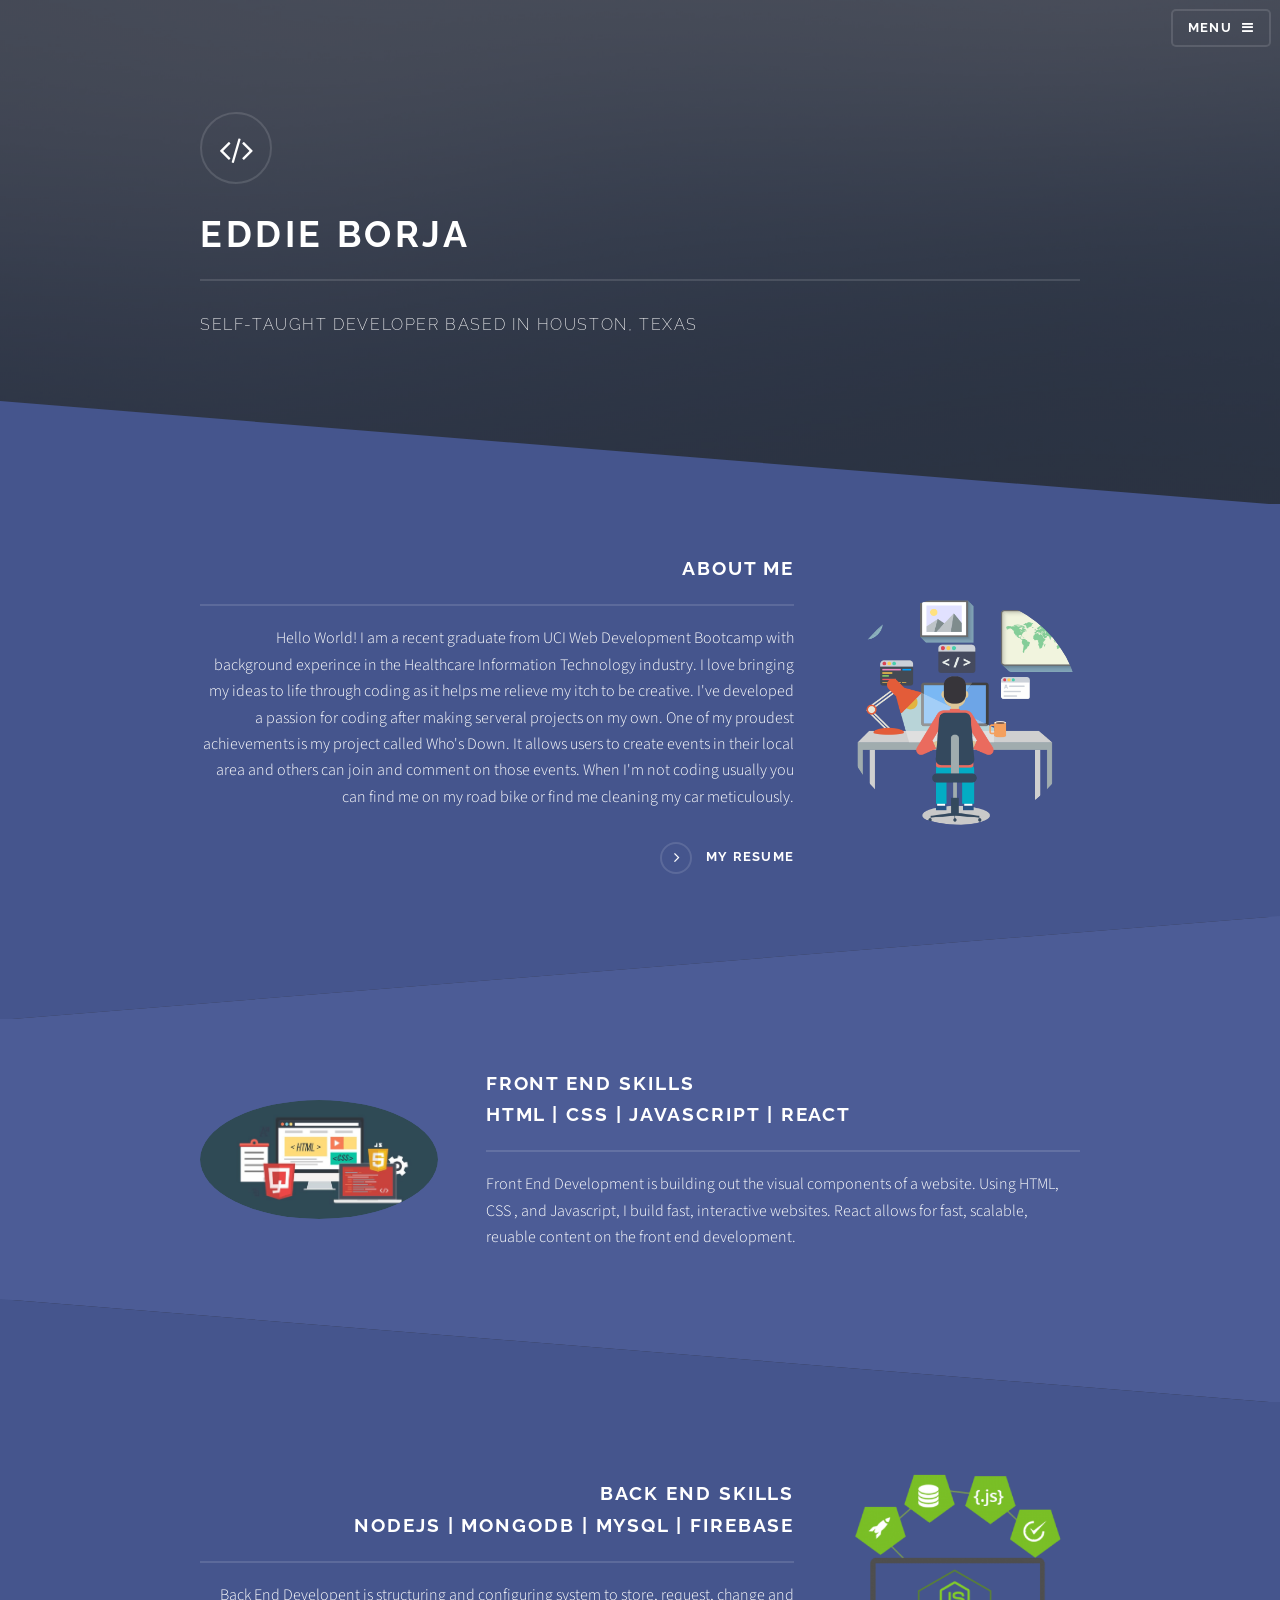
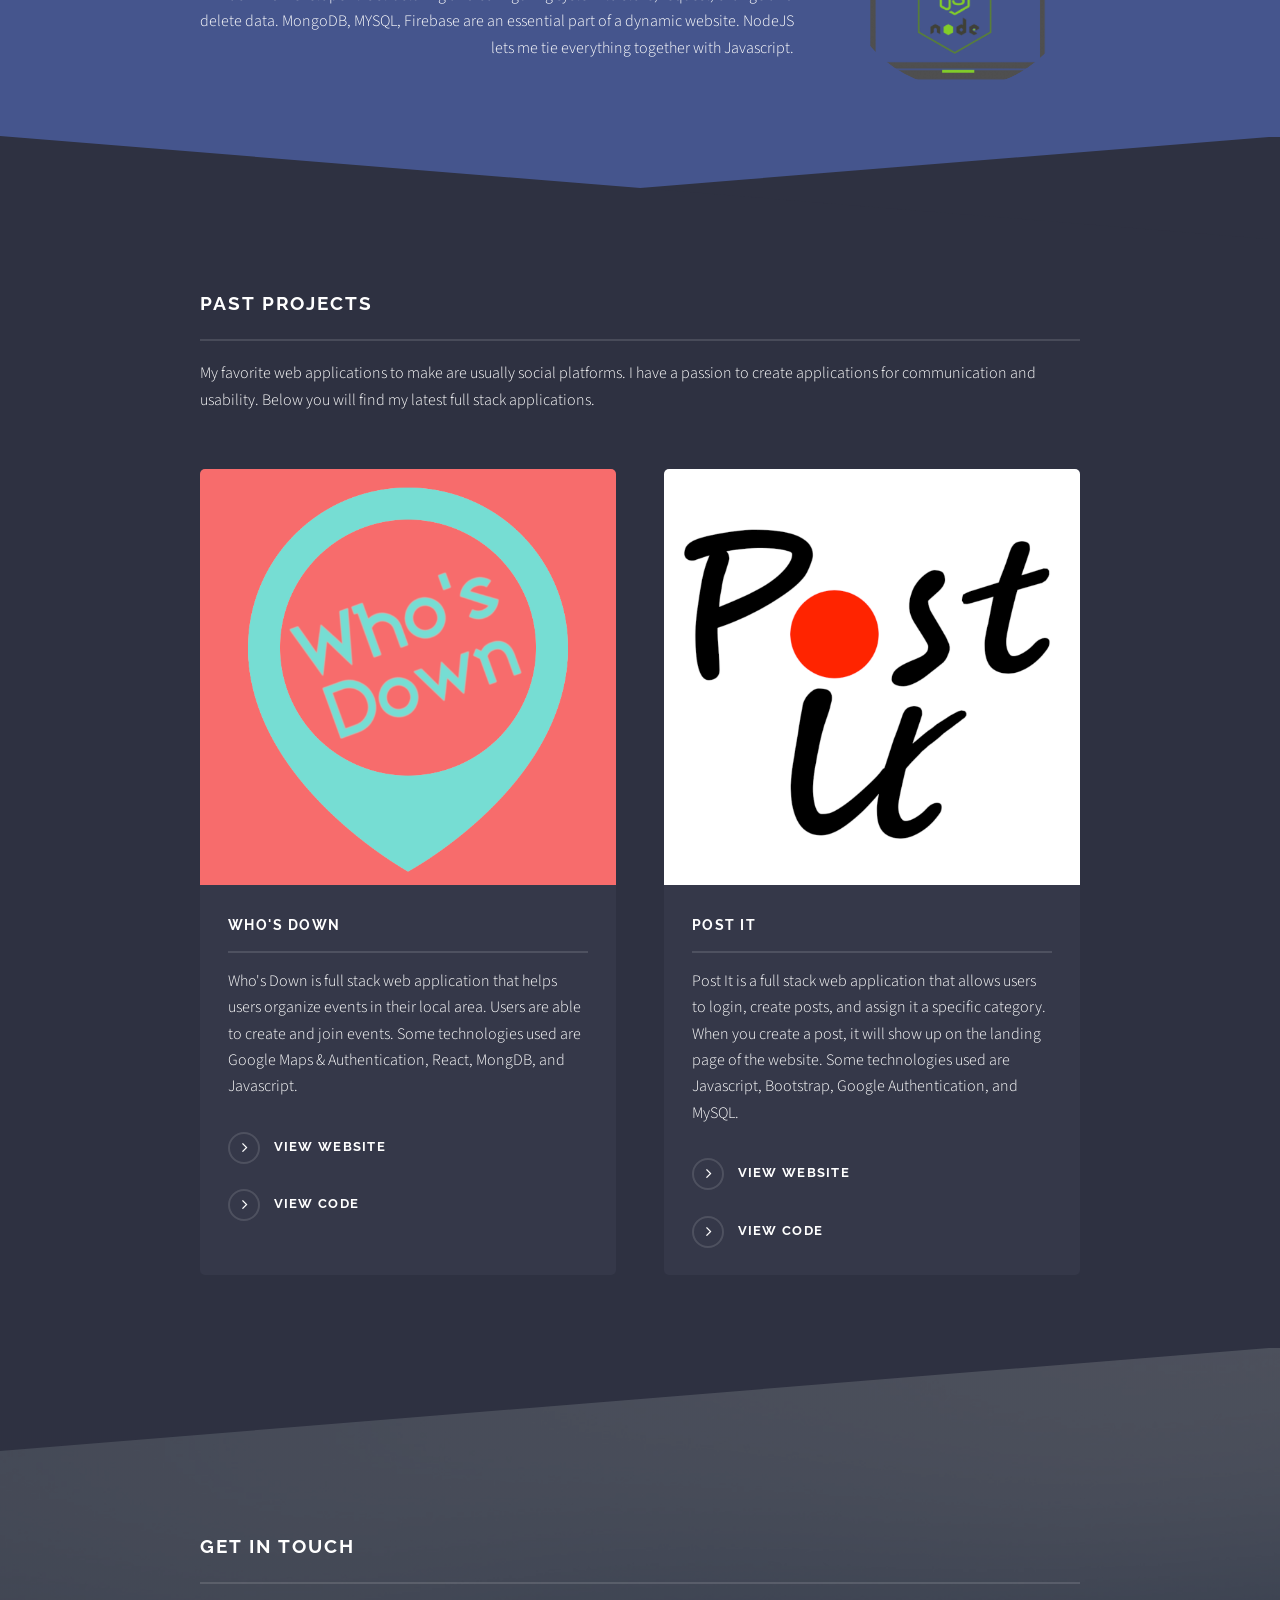
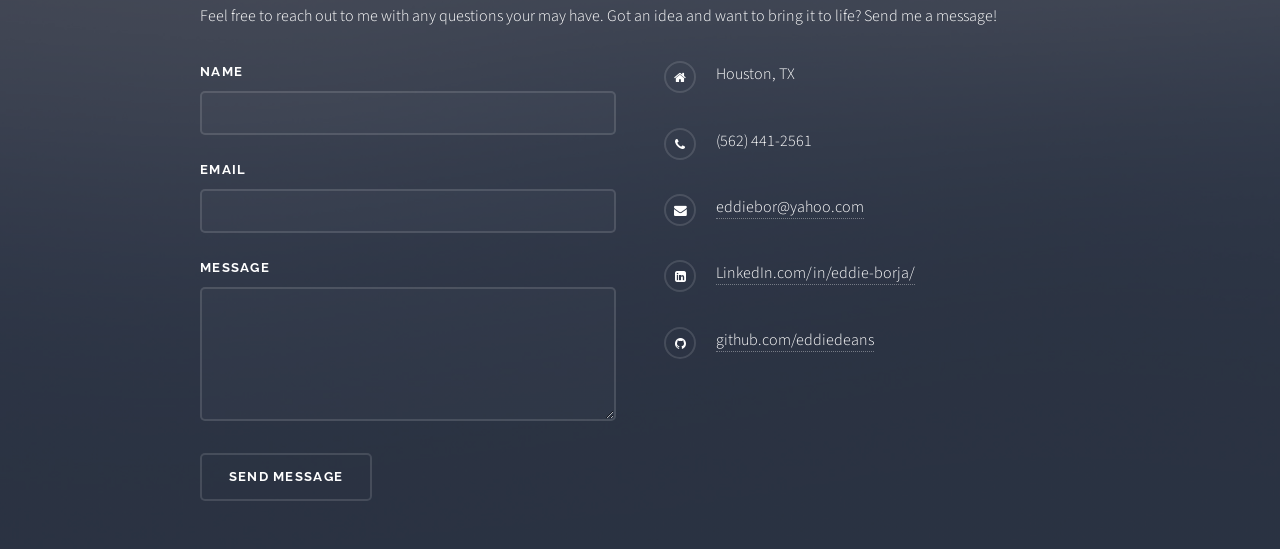
<file: index.html>
<!DOCTYPE HTML>

<html>
	<head>
		<title>Eddie's Portfolio</title>
		<meta charset="utf-8" />
		<meta name="viewport" content="width=device-width, initial-scale=1, user-scalable=no" />
		<link rel="stylesheet" href="assets/css/main.css" />
		<noscript><link rel="stylesheet" href="assets/css/noscript.css" /></noscript>
		<link rel="stylesheet" href="https://use.fontawesome.com/releases/v5.5.0/css/all.css" integrity="sha384-B4dIYHKNBt8Bc12p+WXckhzcICo0wtJAoU8YZTY5qE0Id1GSseTk6S+L3BlXeVIU" crossorigin="anonymous">
	</head>
	<body class="is-preload">

		<!-- Page Wrapper -->
			<div id="page-wrapper">

				<!-- Header -->
					<header id="header" class="alt">
						<h1><a href="index.html">Home</a></h1>
						<nav>
							<a href="#menu">Menu</a>
						</nav>
					</header>

				<!-- Menu -->
					<nav id="menu">
						<div class="inner">
							<h2>Menu</h2>
							<ul class="links">
								<li><a href="index.html">Home</a></li>
								<li><a href="#two">About Me</a></li>
								<li><a target="_blank" href="./EddieBorja12-10-2018.pdf">Resume</a></li>
								<li><a onclick="window.open ('https://www.linkedin.com/in/eddie-borja/', ''); return false" href="javascript:void(0);">LinkedIn</a></li>
								<li><a onclick="window.open ('http://github.com/eddiedeans', ''); return false" href="javascript:void(0);">Github</a>
								</li>
							</ul>
							<a href="#" class="close">Close</a>
						</div>
					</nav>

				<!-- Banner -->
					<section id="banner">
						<div class="inner">
							<div class="logo"><span class="icon fa-code"></span></div>
							<h2>Eddie Borja</h2>
							<p>Self-Taught Developer Based in Houston, Texas</p>
						</div>
					</section>

				<!-- Wrapper -->
					<section id="wrapper">

							<section id="two" class="wrapper alt spotlight style2">
									<div class="inner">
										<a href="" class="image"><img src="images/web-developer-png-2.png" alt="" /></a>
										<div class="content">
											<h2 class="major">
												About Me
											</h2>
											<p>Hello World! I am a recent graduate from UCI Web Development Bootcamp with background experince in the Healthcare Information Technology industry.  I love bringing my ideas to life through coding as it helps me relieve my itch to be creative. I've developed a passion for coding after making serveral projects on my own. One of my proudest achievements is my project called Who's Down. It allows users to create events in their local area and others can join and comment on those events. When I'm not coding usually you can find me on my road bike or find me cleaning my car meticulously.</p>
											<a href="./EddieBorja12-10-2018.pdf" target="_blank" class="special">My Resume</a>
										</div>
									</div>
								</section>

						<!-- One -->
							<section id="one" class="wrapper spotlight style1">
								<div class="inner">									
									<a href="#" class="image"><img src="images/Front-End-Development-Bundle-1030x515.jpg" alt="" /></a>									
									<div class="content">
										<h2 class="major">
											Front End Skills <br>
											HTML | CSS | Javascript | React
										</h2>
										<p>Front End Development is building out the visual components of a website. Using HTML, CSS , and Javascript, I build fast, interactive websites. React allows for fast, scalable, reuable content on the front end development.</p>
										<!-- <a href="#" class="special">Learn more</a> -->
									</div>
								</div>
							</section>

						<!-- Two -->
							<section id="two" class="wrapper alt spotlight style2">
								<div class="inner">
									<a href="#" class="image"><img src="images/nodejs-1-400x400.png" alt="" /></a>
									<div class="content">
										<h2 class="major">
												<!-- Full Stack Development<br>
												NodeJS & React -->
											Back End Skills <br>
											NodeJS | MongoDB | MySQL | Firebase
										</h2>
										<p>Back End Developent is structuring and configuring system to store, request, change and delete data. MongoDB, MYSQL, Firebase are an essential part of a dynamic website. NodeJS lets me tie everything together with Javascript. </p>
										<!-- <a href="#" class="special">Learn more</a> -->
									</div>
								</div>
							</section>

						<!-- Three -->
							

						<!-- Four -->
							<section id="four" class="wrapper alt style1">
								<div class="inner">
									<h2 class="major">Past Projects</h2>
									<p>My favorite web applications to make are usually social platforms. I have a passion to create applications for communication and usability. 
										Below you will find my latest full stack applications. 
									</p>
									<section class="features">
										<article>
											<a href="https://afternoon-sands-89670.herokuapp.com/" target="_blank" class="image"><img src="images/WhosDown.png" alt="" /></a>
											<h3 class="major">Who's Down</h3>
											<p>Who's Down is full stack web application that helps users organize events in their local area. Users are able to create and join events. Some technologies used are Google Maps & Authentication, React, MongDB, and Javascript.</p>
											<a href="https://afternoon-sands-89670.herokuapp.com/" target="_blank" class="special">View Website</a>
											<a href="https://github.com/eddiedeans/Whos-Down" target="blank" class="special">View Code</a>
										</article>
										<article>
											<a href="https://shielded-brushlands-80704.herokuapp.com/" target="_blank" class="image"><img src="images/postit.png" alt="" /></a>
											<h3 class="major">Post It</h3>
											<p>Post It is a full stack web application that allows users to login, create posts, and assign it a specific category. When you create a post, it will show up on the landing page of the website. Some technologies used are Javascript, Bootstrap, Google Authentication, and MySQL.</p>
											<a href="https://shielded-brushlands-80704.herokuapp.com/" target="_blank" class="special">View Website</a>
											<a href="https://github.com/eddiedeans/Post-It" target="_blank" class="special">View Code</a>
										</article>
										<!-- <article>
											<a href="#" class="image"><img src="images/pic06.jpg" alt="" /></a>
											<h3 class="major">Ante fermentum</h3>
											<p>Lorem ipsum dolor sit amet, consectetur adipiscing vehicula id nulla dignissim dapibus ultrices.</p>
											<a href="#" class="special">View Website</a>
											<a href="#" class="special">View Code</a>
										</article>
										<article>
											<a href="#" class="image"><img src="images/pic07.jpg" alt="" /></a>
											<h3 class="major">Fusce consequat</h3>
											<p>Lorem ipsum dolor sit amet, consectetur adipiscing vehicula id nulla dignissim dapibus ultrices.</p>
											<a href="#" class="special">View Website</a>
											<a href="#" class="special">View Code</a>
										</article> -->
									</section>
									<!-- <ul class="actions">
										<li><a href="#" class="button">Browse All</a></li>
									</ul> -->
								</div>
							</section>

					</section>

				<!-- Footer -->
					<section id="footer">
						<div class="inner">
							<h2 class="major">Get in touch</h2>
							<p>Feel free to reach out to me with any questions your may have. Got an idea and want to bring it to life? Send me a message!</p>
							<form method="post" action="#">
								<div class="fields">
									<div class="field">
										<label for="name">Name</label>
										<input type="text" name="name" id="name" />
									</div>
									<div class="field">
										<label for="email">Email</label>
										<input type="email" name="email" id="email" />
									</div>
									<div class="field">
										<label for="message">Message</label>
										<textarea name="message" id="message" rows="4"></textarea>
									</div>
								</div>
								<ul class="actions">
									<li><input type="submit" value="Send Message" /></li>
								</ul>
							</form>
							<ul class="contact">
								<li class="fa-home">
									Houston, TX
								</li>
								<li class="fa-phone">(562) 441-2561</li>
								<li class="fa-envelope"><a href="mailto:eddiebor@yahoo.com">eddiebor@yahoo.com</a></li>
								<li class="fa-linkedin"><a href="https://www.linkedin.com/in/eddie-borja/" target="_blank">LinkedIn.com/in/eddie-borja/</a></li>
								<li class="fa-github"><a href="https://github.com/eddiedeans" target="_blank">github.com/eddiedeans</a></li>
							</ul>
						</div>
					</section>

			</div>

		<!-- Scripts -->
			<script src="assets/js/jquery.min.js"></script>
			<script src="assets/js/jquery.scrollex.min.js"></script>
			<script src="assets/js/browser.min.js"></script>
			<script src="assets/js/breakpoints.min.js"></script>
			<script src="assets/js/util.js"></script>
			<script src="assets/js/main.js"></script>

	</body>
</html>
</file>
<file: assets/css/noscript.css>
/* Banner */

	body.is-preload #banner .logo {
		-moz-transform: none;
		-webkit-transform: none;
		-ms-transform: none;
		transform: none;
		opacity: 1;
	}

	body.is-preload #banner h2 {
		opacity: 1;
		-moz-transform: none;
		-webkit-transform: none;
		-ms-transform: none;
		transform: none;
		-moz-filter: none;
		-webkit-filter: none;
		-ms-filter: none;
		filter: none;
	}

	body.is-preload #banner p {
		opacity: 01;
		-moz-transform: none;
		-webkit-transform: none;
		-ms-transform: none;
		transform: none;
		-moz-filter: none;
		-webkit-filter: none;
		-ms-filter: none;
		filter: none;
	}
</file>
<file: assets/css/main.css>
@import url(font-awesome.min.css);
@import url("https://fonts.googleapis.com/css?family=Raleway:200,700|Source+Sans+Pro:300,600,300italic,600italic");


html, body, div, span, applet, object,
iframe, h1, h2, h3, h4, h5, h6, p, blockquote,
pre, a, abbr, acronym, address, big, cite,
code, del, dfn, em, img, ins, kbd, q, s, samp,
small, strike, strong, sub, sup, tt, var, b,
u, i, center, dl, dt, dd, ol, ul, li, fieldset,
form, label, legend, table, caption, tbody,
tfoot, thead, tr, th, td, article, aside,
canvas, details, embed, figure, figcaption,
footer, header, hgroup, menu, nav, output, ruby,
section, summary, time, mark, audio, video {
	margin: 0;
	padding: 0;
	border: 0;
	font-size: 100%;
	font: inherit;
	vertical-align: baseline;}

article, aside, details, figcaption, figure,
footer, header, hgroup, menu, nav, section {
	display: block;}

body {
	line-height: 1;
}

ol, ul {
	list-style: none;
}

blockquote, q {
	quotes: none;
}

	blockquote:before, blockquote:after, q:before, q:after {
		content: '';
		content: none;
	}

table {
	border-collapse: collapse;
	border-spacing: 0;
}

body {
	-webkit-text-size-adjust: none;
}

mark {
	background-color: transparent;
	color: inherit;
}

input::-moz-focus-inner {
	border: 0;
	padding: 0;
}

input, select, textarea {
	-moz-appearance: none;
	-webkit-appearance: none;
	-ms-appearance: none;
	appearance: none;
}

/* Basic */

	@-ms-viewport {
		width: device-width;
	}

	body {
		-ms-overflow-style: scrollbar;
	}

	@media screen and (max-width: 480px) {

		html, body {
			min-width: 320px;
		}

	}

	html {
		box-sizing: border-box;
	}

	*, *:before, *:after {
		box-sizing: inherit;
	}

	body {
		background-color: #2e3141;
		background-image: linear-gradient(to top, rgba(46, 49, 65, 0.8), rgba(46, 49, 65, 0.8)), url("../../images/bg.jpg");
		background-size: auto, cover;
		background-attachment: fixed, fixed;
		background-position: center, center;
	}

		body.is-preload *, body.is-preload *:before, body.is-preload *:after {
			-moz-animation: none !important;
			-webkit-animation: none !important;
			-ms-animation: none !important;
			animation: none !important;
			-moz-transition: none !important;
			-webkit-transition: none !important;
			-ms-transition: none !important;
			transition: none !important;
		}

/* Type */

	body, input, select, textarea {
		color: #ffffff;
		font-family: "Source Sans Pro", Helvetica, sans-serif;
		font-size: 16.5pt;
		font-weight: 300;
		line-height: 1.65;
	}

		@media screen and (max-width: 1680px) {

			body, input, select, textarea {
				font-size: 13pt;
			}

		}

		@media screen and (max-width: 1280px) {

			body, input, select, textarea {
				font-size: 12pt;
			}

		}

		@media screen and (max-width: 980px) {

			body, input, select, textarea {
				font-size: 12pt;
			}

		}

		@media screen and (max-width: 736px) {

			body, input, select, textarea {
				font-size: 12pt;
			}

		}

		@media screen and (max-width: 480px) {

			body, input, select, textarea {
				font-size: 12pt;
			}

		}

	a {
		-moz-transition: color 0.2s ease-in-out, border-bottom-color 0.2s ease-in-out;
		-webkit-transition: color 0.2s ease-in-out, border-bottom-color 0.2s ease-in-out;
		-ms-transition: color 0.2s ease-in-out, border-bottom-color 0.2s ease-in-out;
		transition: color 0.2s ease-in-out, border-bottom-color 0.2s ease-in-out;
		border-bottom: dotted 1px rgba(255, 255, 255, 0.35);
		color: #ffffff;
		text-decoration: none;
	}

		a:hover {
			border-bottom-color: transparent;
			color: #ffffff !important;
		}

		a.special:not(.button) {
			text-decoration: none;
			border-bottom: 0;
			display: block;
			font-family: Raleway, Helvetica, sans-serif;
			font-size: 0.8em;
			font-weight: 700;
			letter-spacing: 0.1em;
			margin: 0 0 2em 0;
			text-transform: uppercase;
		}

			a.special:not(.button):before {
				-moz-osx-font-smoothing: grayscale;
				-webkit-font-smoothing: antialiased;
				font-family: FontAwesome;
				font-style: normal;
				font-weight: normal;
				text-transform: none !important;
			}

			a.special:not(.button):before {
				-moz-transition: background-color 0.2s ease-in-out;
				-webkit-transition: background-color 0.2s ease-in-out;
				-ms-transition: background-color 0.2s ease-in-out;
				transition: background-color 0.2s ease-in-out;
				border-radius: 100%;
				border: solid 2px rgba(255, 255, 255, 0.125);
				content: '\f105';
				display: inline-block;
				font-size: 1.25em;
				height: 2em;
				line-height: 1.65em;
				margin-right: 0.85em;
				text-align: center;
				text-indent: 0.15em;
				vertical-align: middle;
				width: 2em;
			}

			a.special:not(.button):hover:before {
				background-color: rgba(255, 255, 255, 0.025);
			}

			a.special:not(.button):active:before {
				background-color: rgba(255, 255, 255, 0.075);
			}

	strong, b {
		color: #ffffff;
		font-weight: 600;
	}

	em, i {
		font-style: italic;
	}

	p {
		margin: 0 0 2em 0;
	}

	h1, h2, h3, h4, h5, h6 {
		color: #ffffff;
		font-family: Raleway, Helvetica, sans-serif;
		font-weight: 700;
		letter-spacing: 0.1em;
		margin: 0 0 1em 0;
		text-transform: uppercase;
	}

		h1 a, h2 a, h3 a, h4 a, h5 a, h6 a {
			color: inherit;
			text-decoration: none;
			border-bottom: 0;
		}

		h1 span, h2 span, h3 span, h4 span, h5 span, h6 span {
			font-weight: 200;
		}

		h1.major, h2.major, h3.major, h4.major, h5.major, h6.major {
			padding-bottom: 1em;
			border-bottom: solid 2px rgba(255, 255, 255, 0.125);
		}

	h2 {
		font-size: 1.2em;
	}

	h3 {
		font-size: 0.9em;
	}

	h4 {
		font-size: 0.7em;
	}

	h5 {
		font-size: 0.7em;
	}

	h6 {
		font-size: 0.7em;
	}

	@media screen and (max-width: 736px) {

		h2 {
			font-size: 1em;
		}

		h3 {
			font-size: 0.8em;
		}

	}

	sub {
		font-size: 0.8em;
		position: relative;
		top: 0.5em;
	}

	sup {
		font-size: 0.8em;
		position: relative;
		top: -0.5em;
	}

	blockquote {
		border-left: solid 4px rgba(255, 255, 255, 0.125);
		font-style: italic;
		margin: 0 0 2em 0;
		padding: 0.5em 0 0.5em 2em;
	}

	code {
		background: rgba(255, 255, 255, 0.025);
		border-radius: 5px;
		border: solid 2px rgba(255, 255, 255, 0.125);
		font-family: "Courier New", monospace;
		font-size: 0.9em;
		margin: 0 0.25em;
		padding: 0.25em 0.65em;
	}

	pre {
		-webkit-overflow-scrolling: touch;
		font-family: "Courier New", monospace;
		font-size: 0.9em;
		margin: 0 0 2em 0;
	}

		pre code {
			display: block;
			line-height: 1.75em;
			padding: 1em 1.5em;
			overflow-x: auto;
		}

	hr {
		border: 0;
		border-bottom: solid 2px rgba(255, 255, 255, 0.125);
		margin: 2.5em 0;
	}

		hr.major {
			margin: 4em 0;
		}

	.align-left {
		text-align: left;
	}

	.align-center {
		text-align: center;
	}

	.align-right {
		text-align: right;
	}

/* Row */

	.row {
		display: flex;
		flex-wrap: wrap;
		box-sizing: border-box;
		align-items: stretch;
	}

		.row > * {
			box-sizing: border-box;
		}

		.row.gtr-uniform > * > :last-child {
			margin-bottom: 0;
		}

		.row.aln-left {
			justify-content: flex-start;
		}

		.row.aln-center {
			justify-content: center;
		}

		.row.aln-right {
			justify-content: flex-end;
		}

		.row.aln-top {
			align-items: flex-start;
		}

		.row.aln-middle {
			align-items: center;
		}

		.row.aln-bottom {
			align-items: flex-end;
		}

		.row > .imp {
			order: -1;
		}

		.row > .col-1 {
			width: 8.3333333333%;
		}

		.row > .off-1 {
			margin-left: 8.3333333333%;
		}

		.row > .col-2 {
			width: 16.6666666667%;
		}

		.row > .off-2 {
			margin-left: 16.6666666667%;
		}

		.row > .col-3 {
			width: 25%;
		}

		.row > .off-3 {
			margin-left: 25%;
		}

		.row > .col-4 {
			width: 33.3333333333%;
		}

		.row > .off-4 {
			margin-left: 33.3333333333%;
		}

		.row > .col-5 {
			width: 41.6666666667%;
		}

		.row > .off-5 {
			margin-left: 41.6666666667%;
		}

		.row > .col-6 {
			width: 50%;
		}

		.row > .off-6 {
			margin-left: 50%;
		}

		.row > .col-7 {
			width: 58.3333333333%;
		}

		.row > .off-7 {
			margin-left: 58.3333333333%;
		}

		.row > .col-8 {
			width: 66.6666666667%;
		}

		.row > .off-8 {
			margin-left: 66.6666666667%;
		}

		.row > .col-9 {
			width: 75%;
		}

		.row > .off-9 {
			margin-left: 75%;
		}

		.row > .col-10 {
			width: 83.3333333333%;
		}

		.row > .off-10 {
			margin-left: 83.3333333333%;
		}

		.row > .col-11 {
			width: 91.6666666667%;
		}

		.row > .off-11 {
			margin-left: 91.6666666667%;
		}

		.row > .col-12 {
			width: 100%;
		}

		.row > .off-12 {
			margin-left: 100%;
		}

		.row.gtr-0 {
			margin-top: 0;
			margin-left: 0em;
		}

			.row.gtr-0 > * {
				padding: 0 0 0 0em;
			}

			.row.gtr-0.gtr-uniform {
				margin-top: 0em;
			}

				.row.gtr-0.gtr-uniform > * {
					padding-top: 0em;
				}

		.row.gtr-25 {
			margin-top: 0;
			margin-left: -0.4375em;
		}

			.row.gtr-25 > * {
				padding: 0 0 0 0.4375em;
			}

			.row.gtr-25.gtr-uniform {
				margin-top: -0.4375em;
			}

				.row.gtr-25.gtr-uniform > * {
					padding-top: 0.4375em;
				}

		.row.gtr-50 {
			margin-top: 0;
			margin-left: -0.875em;
		}

			.row.gtr-50 > * {
				padding: 0 0 0 0.875em;
			}

			.row.gtr-50.gtr-uniform {
				margin-top: -0.875em;
			}

				.row.gtr-50.gtr-uniform > * {
					padding-top: 0.875em;
				}

		.row {
			margin-top: 0;
			margin-left: -1.75em;
		}

			.row > * {
				padding: 0 0 0 1.75em;
			}

			.row.gtr-uniform {
				margin-top: -1.75em;
			}

				.row.gtr-uniform > * {
					padding-top: 1.75em;
				}

		.row.gtr-150 {
			margin-top: 0;
			margin-left: -2.625em;
		}

			.row.gtr-150 > * {
				padding: 0 0 0 2.625em;
			}

			.row.gtr-150.gtr-uniform {
				margin-top: -2.625em;
			}

				.row.gtr-150.gtr-uniform > * {
					padding-top: 2.625em;
				}

		.row.gtr-200 {
			margin-top: 0;
			margin-left: -3.5em;
		}

			.row.gtr-200 > * {
				padding: 0 0 0 3.5em;
			}

			.row.gtr-200.gtr-uniform {
				margin-top: -3.5em;
			}

				.row.gtr-200.gtr-uniform > * {
					padding-top: 3.5em;
				}

		@media screen and (max-width: 1680px) {

			.row {
				display: flex;
				flex-wrap: wrap;
				box-sizing: border-box;
				align-items: stretch;
			}

				.row > * {
					box-sizing: border-box;
				}

				.row.gtr-uniform > * > :last-child {
					margin-bottom: 0;
				}

				.row.aln-left {
					justify-content: flex-start;
				}

				.row.aln-center {
					justify-content: center;
				}

				.row.aln-right {
					justify-content: flex-end;
				}

				.row.aln-top {
					align-items: flex-start;
				}

				.row.aln-middle {
					align-items: center;
				}

				.row.aln-bottom {
					align-items: flex-end;
				}

				.row > .imp-xlarge {
					order: -1;
				}

				.row > .col-1-xlarge {
					width: 8.3333333333%;
				}

				.row > .off-1-xlarge {
					margin-left: 8.3333333333%;
				}

				.row > .col-2-xlarge {
					width: 16.6666666667%;
				}

				.row > .off-2-xlarge {
					margin-left: 16.6666666667%;
				}

				.row > .col-3-xlarge {
					width: 25%;
				}

				.row > .off-3-xlarge {
					margin-left: 25%;
				}

				.row > .col-4-xlarge {
					width: 33.3333333333%;
				}

				.row > .off-4-xlarge {
					margin-left: 33.3333333333%;
				}

				.row > .col-5-xlarge {
					width: 41.6666666667%;
				}

				.row > .off-5-xlarge {
					margin-left: 41.6666666667%;
				}

				.row > .col-6-xlarge {
					width: 50%;
				}

				.row > .off-6-xlarge {
					margin-left: 50%;
				}

				.row > .col-7-xlarge {
					width: 58.3333333333%;
				}

				.row > .off-7-xlarge {
					margin-left: 58.3333333333%;
				}

				.row > .col-8-xlarge {
					width: 66.6666666667%;
				}

				.row > .off-8-xlarge {
					margin-left: 66.6666666667%;
				}

				.row > .col-9-xlarge {
					width: 75%;
				}

				.row > .off-9-xlarge {
					margin-left: 75%;
				}

				.row > .col-10-xlarge {
					width: 83.3333333333%;
				}

				.row > .off-10-xlarge {
					margin-left: 83.3333333333%;
				}

				.row > .col-11-xlarge {
					width: 91.6666666667%;
				}

				.row > .off-11-xlarge {
					margin-left: 91.6666666667%;
				}

				.row > .col-12-xlarge {
					width: 100%;
				}

				.row > .off-12-xlarge {
					margin-left: 100%;
				}

				.row.gtr-0 {
					margin-top: 0;
					margin-left: 0em;
				}

					.row.gtr-0 > * {
						padding: 0 0 0 0em;
					}

					.row.gtr-0.gtr-uniform {
						margin-top: 0em;
					}

						.row.gtr-0.gtr-uniform > * {
							padding-top: 0em;
						}

				.row.gtr-25 {
					margin-top: 0;
					margin-left: -0.4375em;
				}

					.row.gtr-25 > * {
						padding: 0 0 0 0.4375em;
					}

					.row.gtr-25.gtr-uniform {
						margin-top: -0.4375em;
					}

						.row.gtr-25.gtr-uniform > * {
							padding-top: 0.4375em;
						}

				.row.gtr-50 {
					margin-top: 0;
					margin-left: -0.875em;
				}

					.row.gtr-50 > * {
						padding: 0 0 0 0.875em;
					}

					.row.gtr-50.gtr-uniform {
						margin-top: -0.875em;
					}

						.row.gtr-50.gtr-uniform > * {
							padding-top: 0.875em;
						}

				.row {
					margin-top: 0;
					margin-left: -1.75em;
				}

					.row > * {
						padding: 0 0 0 1.75em;
					}

					.row.gtr-uniform {
						margin-top: -1.75em;
					}

						.row.gtr-uniform > * {
							padding-top: 1.75em;
						}

				.row.gtr-150 {
					margin-top: 0;
					margin-left: -2.625em;
				}

					.row.gtr-150 > * {
						padding: 0 0 0 2.625em;
					}

					.row.gtr-150.gtr-uniform {
						margin-top: -2.625em;
					}

						.row.gtr-150.gtr-uniform > * {
							padding-top: 2.625em;
						}

				.row.gtr-200 {
					margin-top: 0;
					margin-left: -3.5em;
				}

					.row.gtr-200 > * {
						padding: 0 0 0 3.5em;
					}

					.row.gtr-200.gtr-uniform {
						margin-top: -3.5em;
					}

						.row.gtr-200.gtr-uniform > * {
							padding-top: 3.5em;
						}

		}

		@media screen and (max-width: 1280px) {

			.row {
				display: flex;
				flex-wrap: wrap;
				box-sizing: border-box;
				align-items: stretch;
			}

				.row > * {
					box-sizing: border-box;
				}

				.row.gtr-uniform > * > :last-child {
					margin-bottom: 0;
				}

				.row.aln-left {
					justify-content: flex-start;
				}

				.row.aln-center {
					justify-content: center;
				}

				.row.aln-right {
					justify-content: flex-end;
				}

				.row.aln-top {
					align-items: flex-start;
				}

				.row.aln-middle {
					align-items: center;
				}

				.row.aln-bottom {
					align-items: flex-end;
				}

				.row > .imp-large {
					order: -1;
				}

				.row > .col-1-large {
					width: 8.3333333333%;
				}

				.row > .off-1-large {
					margin-left: 8.3333333333%;
				}

				.row > .col-2-large {
					width: 16.6666666667%;
				}

				.row > .off-2-large {
					margin-left: 16.6666666667%;
				}

				.row > .col-3-large {
					width: 25%;
				}

				.row > .off-3-large {
					margin-left: 25%;
				}

				.row > .col-4-large {
					width: 33.3333333333%;
				}

				.row > .off-4-large {
					margin-left: 33.3333333333%;
				}

				.row > .col-5-large {
					width: 41.6666666667%;
				}

				.row > .off-5-large {
					margin-left: 41.6666666667%;
				}

				.row > .col-6-large {
					width: 50%;
				}

				.row > .off-6-large {
					margin-left: 50%;
				}

				.row > .col-7-large {
					width: 58.3333333333%;
				}

				.row > .off-7-large {
					margin-left: 58.3333333333%;
				}

				.row > .col-8-large {
					width: 66.6666666667%;
				}

				.row > .off-8-large {
					margin-left: 66.6666666667%;
				}

				.row > .col-9-large {
					width: 75%;
				}

				.row > .off-9-large {
					margin-left: 75%;
				}

				.row > .col-10-large {
					width: 83.3333333333%;
				}

				.row > .off-10-large {
					margin-left: 83.3333333333%;
				}

				.row > .col-11-large {
					width: 91.6666666667%;
				}

				.row > .off-11-large {
					margin-left: 91.6666666667%;
				}

				.row > .col-12-large {
					width: 100%;
				}

				.row > .off-12-large {
					margin-left: 100%;
				}

				.row.gtr-0 {
					margin-top: 0;
					margin-left: 0em;
				}

					.row.gtr-0 > * {
						padding: 0 0 0 0em;
					}

					.row.gtr-0.gtr-uniform {
						margin-top: 0em;
					}

						.row.gtr-0.gtr-uniform > * {
							padding-top: 0em;
						}

				.row.gtr-25 {
					margin-top: 0;
					margin-left: -0.4375em;
				}

					.row.gtr-25 > * {
						padding: 0 0 0 0.4375em;
					}

					.row.gtr-25.gtr-uniform {
						margin-top: -0.4375em;
					}

						.row.gtr-25.gtr-uniform > * {
							padding-top: 0.4375em;
						}

				.row.gtr-50 {
					margin-top: 0;
					margin-left: -0.875em;
				}

					.row.gtr-50 > * {
						padding: 0 0 0 0.875em;
					}

					.row.gtr-50.gtr-uniform {
						margin-top: -0.875em;
					}

						.row.gtr-50.gtr-uniform > * {
							padding-top: 0.875em;
						}

				.row {
					margin-top: 0;
					margin-left: -1.75em;
				}

					.row > * {
						padding: 0 0 0 1.75em;
					}

					.row.gtr-uniform {
						margin-top: -1.75em;
					}

						.row.gtr-uniform > * {
							padding-top: 1.75em;
						}

				.row.gtr-150 {
					margin-top: 0;
					margin-left: -2.625em;
				}

					.row.gtr-150 > * {
						padding: 0 0 0 2.625em;
					}

					.row.gtr-150.gtr-uniform {
						margin-top: -2.625em;
					}

						.row.gtr-150.gtr-uniform > * {
							padding-top: 2.625em;
						}

				.row.gtr-200 {
					margin-top: 0;
					margin-left: -3.5em;
				}

					.row.gtr-200 > * {
						padding: 0 0 0 3.5em;
					}

					.row.gtr-200.gtr-uniform {
						margin-top: -3.5em;
					}

						.row.gtr-200.gtr-uniform > * {
							padding-top: 3.5em;
						}

		}

		@media screen and (max-width: 980px) {

			.row {
				display: flex;
				flex-wrap: wrap;
				box-sizing: border-box;
				align-items: stretch;
			}

				.row > * {
					box-sizing: border-box;
				}

				.row.gtr-uniform > * > :last-child {
					margin-bottom: 0;
				}

				.row.aln-left {
					justify-content: flex-start;
				}

				.row.aln-center {
					justify-content: center;
				}

				.row.aln-right {
					justify-content: flex-end;
				}

				.row.aln-top {
					align-items: flex-start;
				}

				.row.aln-middle {
					align-items: center;
				}

				.row.aln-bottom {
					align-items: flex-end;
				}

				.row > .imp-medium {
					order: -1;
				}

				.row > .col-1-medium {
					width: 8.3333333333%;
				}

				.row > .off-1-medium {
					margin-left: 8.3333333333%;
				}

				.row > .col-2-medium {
					width: 16.6666666667%;
				}

				.row > .off-2-medium {
					margin-left: 16.6666666667%;
				}

				.row > .col-3-medium {
					width: 25%;
				}

				.row > .off-3-medium {
					margin-left: 25%;
				}

				.row > .col-4-medium {
					width: 33.3333333333%;
				}

				.row > .off-4-medium {
					margin-left: 33.3333333333%;
				}

				.row > .col-5-medium {
					width: 41.6666666667%;
				}

				.row > .off-5-medium {
					margin-left: 41.6666666667%;
				}

				.row > .col-6-medium {
					width: 50%;
				}

				.row > .off-6-medium {
					margin-left: 50%;
				}

				.row > .col-7-medium {
					width: 58.3333333333%;
				}

				.row > .off-7-medium {
					margin-left: 58.3333333333%;
				}

				.row > .col-8-medium {
					width: 66.6666666667%;
				}

				.row > .off-8-medium {
					margin-left: 66.6666666667%;
				}

				.row > .col-9-medium {
					width: 75%;
				}

				.row > .off-9-medium {
					margin-left: 75%;
				}

				.row > .col-10-medium {
					width: 83.3333333333%;
				}

				.row > .off-10-medium {
					margin-left: 83.3333333333%;
				}

				.row > .col-11-medium {
					width: 91.6666666667%;
				}

				.row > .off-11-medium {
					margin-left: 91.6666666667%;
				}

				.row > .col-12-medium {
					width: 100%;
				}

				.row > .off-12-medium {
					margin-left: 100%;
				}

				.row.gtr-0 {
					margin-top: 0;
					margin-left: 0em;
				}

					.row.gtr-0 > * {
						padding: 0 0 0 0em;
					}

					.row.gtr-0.gtr-uniform {
						margin-top: 0em;
					}

						.row.gtr-0.gtr-uniform > * {
							padding-top: 0em;
						}

				.row.gtr-25 {
					margin-top: 0;
					margin-left: -0.4375em;
				}

					.row.gtr-25 > * {
						padding: 0 0 0 0.4375em;
					}

					.row.gtr-25.gtr-uniform {
						margin-top: -0.4375em;
					}

						.row.gtr-25.gtr-uniform > * {
							padding-top: 0.4375em;
						}

				.row.gtr-50 {
					margin-top: 0;
					margin-left: -0.875em;
				}

					.row.gtr-50 > * {
						padding: 0 0 0 0.875em;
					}

					.row.gtr-50.gtr-uniform {
						margin-top: -0.875em;
					}

						.row.gtr-50.gtr-uniform > * {
							padding-top: 0.875em;
						}

				.row {
					margin-top: 0;
					margin-left: -1.75em;
				}

					.row > * {
						padding: 0 0 0 1.75em;
					}

					.row.gtr-uniform {
						margin-top: -1.75em;
					}

						.row.gtr-uniform > * {
							padding-top: 1.75em;
						}

				.row.gtr-150 {
					margin-top: 0;
					margin-left: -2.625em;
				}

					.row.gtr-150 > * {
						padding: 0 0 0 2.625em;
					}

					.row.gtr-150.gtr-uniform {
						margin-top: -2.625em;
					}

						.row.gtr-150.gtr-uniform > * {
							padding-top: 2.625em;
						}

				.row.gtr-200 {
					margin-top: 0;
					margin-left: -3.5em;
				}

					.row.gtr-200 > * {
						padding: 0 0 0 3.5em;
					}

					.row.gtr-200.gtr-uniform {
						margin-top: -3.5em;
					}

						.row.gtr-200.gtr-uniform > * {
							padding-top: 3.5em;
						}

		}

		@media screen and (max-width: 736px) {

			.row {
				display: flex;
				flex-wrap: wrap;
				box-sizing: border-box;
				align-items: stretch;
			}

				.row > * {
					box-sizing: border-box;
				}

				.row.gtr-uniform > * > :last-child {
					margin-bottom: 0;
				}

				.row.aln-left {
					justify-content: flex-start;
				}

				.row.aln-center {
					justify-content: center;
				}

				.row.aln-right {
					justify-content: flex-end;
				}

				.row.aln-top {
					align-items: flex-start;
				}

				.row.aln-middle {
					align-items: center;
				}

				.row.aln-bottom {
					align-items: flex-end;
				}

				.row > .imp-small {
					order: -1;
				}

				.row > .col-1-small {
					width: 8.3333333333%;
				}

				.row > .off-1-small {
					margin-left: 8.3333333333%;
				}

				.row > .col-2-small {
					width: 16.6666666667%;
				}

				.row > .off-2-small {
					margin-left: 16.6666666667%;
				}

				.row > .col-3-small {
					width: 25%;
				}

				.row > .off-3-small {
					margin-left: 25%;
				}

				.row > .col-4-small {
					width: 33.3333333333%;
				}

				.row > .off-4-small {
					margin-left: 33.3333333333%;
				}

				.row > .col-5-small {
					width: 41.6666666667%;
				}

				.row > .off-5-small {
					margin-left: 41.6666666667%;
				}

				.row > .col-6-small {
					width: 50%;
				}

				.row > .off-6-small {
					margin-left: 50%;
				}

				.row > .col-7-small {
					width: 58.3333333333%;
				}

				.row > .off-7-small {
					margin-left: 58.3333333333%;
				}

				.row > .col-8-small {
					width: 66.6666666667%;
				}

				.row > .off-8-small {
					margin-left: 66.6666666667%;
				}

				.row > .col-9-small {
					width: 75%;
				}

				.row > .off-9-small {
					margin-left: 75%;
				}

				.row > .col-10-small {
					width: 83.3333333333%;
				}

				.row > .off-10-small {
					margin-left: 83.3333333333%;
				}

				.row > .col-11-small {
					width: 91.6666666667%;
				}

				.row > .off-11-small {
					margin-left: 91.6666666667%;
				}

				.row > .col-12-small {
					width: 100%;
				}

				.row > .off-12-small {
					margin-left: 100%;
				}

				.row.gtr-0 {
					margin-top: 0;
					margin-left: 0em;
				}

					.row.gtr-0 > * {
						padding: 0 0 0 0em;
					}

					.row.gtr-0.gtr-uniform {
						margin-top: 0em;
					}

						.row.gtr-0.gtr-uniform > * {
							padding-top: 0em;
						}

				.row.gtr-25 {
					margin-top: 0;
					margin-left: -0.3125em;
				}

					.row.gtr-25 > * {
						padding: 0 0 0 0.3125em;
					}

					.row.gtr-25.gtr-uniform {
						margin-top: -0.3125em;
					}

						.row.gtr-25.gtr-uniform > * {
							padding-top: 0.3125em;
						}

				.row.gtr-50 {
					margin-top: 0;
					margin-left: -0.625em;
				}

					.row.gtr-50 > * {
						padding: 0 0 0 0.625em;
					}

					.row.gtr-50.gtr-uniform {
						margin-top: -0.625em;
					}

						.row.gtr-50.gtr-uniform > * {
							padding-top: 0.625em;
						}

				.row {
					margin-top: 0;
					margin-left: -1.25em;
				}

					.row > * {
						padding: 0 0 0 1.25em;
					}

					.row.gtr-uniform {
						margin-top: -1.25em;
					}

						.row.gtr-uniform > * {
							padding-top: 1.25em;
						}

				.row.gtr-150 {
					margin-top: 0;
					margin-left: -1.875em;
				}

					.row.gtr-150 > * {
						padding: 0 0 0 1.875em;
					}

					.row.gtr-150.gtr-uniform {
						margin-top: -1.875em;
					}

						.row.gtr-150.gtr-uniform > * {
							padding-top: 1.875em;
						}

				.row.gtr-200 {
					margin-top: 0;
					margin-left: -2.5em;
				}

					.row.gtr-200 > * {
						padding: 0 0 0 2.5em;
					}

					.row.gtr-200.gtr-uniform {
						margin-top: -2.5em;
					}

						.row.gtr-200.gtr-uniform > * {
							padding-top: 2.5em;
						}

		}

		@media screen and (max-width: 480px) {

			.row {
				display: flex;
				flex-wrap: wrap;
				box-sizing: border-box;
				align-items: stretch;
			}

				.row > * {
					box-sizing: border-box;
				}

				.row.gtr-uniform > * > :last-child {
					margin-bottom: 0;
				}

				.row.aln-left {
					justify-content: flex-start;
				}

				.row.aln-center {
					justify-content: center;
				}

				.row.aln-right {
					justify-content: flex-end;
				}

				.row.aln-top {
					align-items: flex-start;
				}

				.row.aln-middle {
					align-items: center;
				}

				.row.aln-bottom {
					align-items: flex-end;
				}

				.row > .imp-xsmall {
					order: -1;
				}

				.row > .col-1-xsmall {
					width: 8.3333333333%;
				}

				.row > .off-1-xsmall {
					margin-left: 8.3333333333%;
				}

				.row > .col-2-xsmall {
					width: 16.6666666667%;
				}

				.row > .off-2-xsmall {
					margin-left: 16.6666666667%;
				}

				.row > .col-3-xsmall {
					width: 25%;
				}

				.row > .off-3-xsmall {
					margin-left: 25%;
				}

				.row > .col-4-xsmall {
					width: 33.3333333333%;
				}

				.row > .off-4-xsmall {
					margin-left: 33.3333333333%;
				}

				.row > .col-5-xsmall {
					width: 41.6666666667%;
				}

				.row > .off-5-xsmall {
					margin-left: 41.6666666667%;
				}

				.row > .col-6-xsmall {
					width: 50%;
				}

				.row > .off-6-xsmall {
					margin-left: 50%;
				}

				.row > .col-7-xsmall {
					width: 58.3333333333%;
				}

				.row > .off-7-xsmall {
					margin-left: 58.3333333333%;
				}

				.row > .col-8-xsmall {
					width: 66.6666666667%;
				}

				.row > .off-8-xsmall {
					margin-left: 66.6666666667%;
				}

				.row > .col-9-xsmall {
					width: 75%;
				}

				.row > .off-9-xsmall {
					margin-left: 75%;
				}

				.row > .col-10-xsmall {
					width: 83.3333333333%;
				}

				.row > .off-10-xsmall {
					margin-left: 83.3333333333%;
				}

				.row > .col-11-xsmall {
					width: 91.6666666667%;
				}

				.row > .off-11-xsmall {
					margin-left: 91.6666666667%;
				}

				.row > .col-12-xsmall {
					width: 100%;
				}

				.row > .off-12-xsmall {
					margin-left: 100%;
				}

				.row.gtr-0 {
					margin-top: 0;
					margin-left: 0em;
				}

					.row.gtr-0 > * {
						padding: 0 0 0 0em;
					}

					.row.gtr-0.gtr-uniform {
						margin-top: 0em;
					}

						.row.gtr-0.gtr-uniform > * {
							padding-top: 0em;
						}

				.row.gtr-25 {
					margin-top: 0;
					margin-left: -0.3125em;
				}

					.row.gtr-25 > * {
						padding: 0 0 0 0.3125em;
					}

					.row.gtr-25.gtr-uniform {
						margin-top: -0.3125em;
					}

						.row.gtr-25.gtr-uniform > * {
							padding-top: 0.3125em;
						}

				.row.gtr-50 {
					margin-top: 0;
					margin-left: -0.625em;
				}

					.row.gtr-50 > * {
						padding: 0 0 0 0.625em;
					}

					.row.gtr-50.gtr-uniform {
						margin-top: -0.625em;
					}

						.row.gtr-50.gtr-uniform > * {
							padding-top: 0.625em;
						}

				.row {
					margin-top: 0;
					margin-left: -1.25em;
				}

					.row > * {
						padding: 0 0 0 1.25em;
					}

					.row.gtr-uniform {
						margin-top: -1.25em;
					}

						.row.gtr-uniform > * {
							padding-top: 1.25em;
						}

				.row.gtr-150 {
					margin-top: 0;
					margin-left: -1.875em;
				}

					.row.gtr-150 > * {
						padding: 0 0 0 1.875em;
					}

					.row.gtr-150.gtr-uniform {
						margin-top: -1.875em;
					}

						.row.gtr-150.gtr-uniform > * {
							padding-top: 1.875em;
						}

				.row.gtr-200 {
					margin-top: 0;
					margin-left: -2.5em;
				}

					.row.gtr-200 > * {
						padding: 0 0 0 2.5em;
					}

					.row.gtr-200.gtr-uniform {
						margin-top: -2.5em;
					}

						.row.gtr-200.gtr-uniform > * {
							padding-top: 2.5em;
						}

		}

		@media screen and (max-width: 360px) {

			.row {
				display: flex;
				flex-wrap: wrap;
				box-sizing: border-box;
				align-items: stretch;
			}

				.row > * {
					box-sizing: border-box;
				}

				.row.gtr-uniform > * > :last-child {
					margin-bottom: 0;
				}

				.row.aln-left {
					justify-content: flex-start;
				}

				.row.aln-center {
					justify-content: center;
				}

				.row.aln-right {
					justify-content: flex-end;
				}

				.row.aln-top {
					align-items: flex-start;
				}

				.row.aln-middle {
					align-items: center;
				}

				.row.aln-bottom {
					align-items: flex-end;
				}

				.row > .imp-xxsmall {
					order: -1;
				}

				.row > .col-1-xxsmall {
					width: 8.3333333333%;
				}

				.row > .off-1-xxsmall {
					margin-left: 8.3333333333%;
				}

				.row > .col-2-xxsmall {
					width: 16.6666666667%;
				}

				.row > .off-2-xxsmall {
					margin-left: 16.6666666667%;
				}

				.row > .col-3-xxsmall {
					width: 25%;
				}

				.row > .off-3-xxsmall {
					margin-left: 25%;
				}

				.row > .col-4-xxsmall {
					width: 33.3333333333%;
				}

				.row > .off-4-xxsmall {
					margin-left: 33.3333333333%;
				}

				.row > .col-5-xxsmall {
					width: 41.6666666667%;
				}

				.row > .off-5-xxsmall {
					margin-left: 41.6666666667%;
				}

				.row > .col-6-xxsmall {
					width: 50%;
				}

				.row > .off-6-xxsmall {
					margin-left: 50%;
				}

				.row > .col-7-xxsmall {
					width: 58.3333333333%;
				}

				.row > .off-7-xxsmall {
					margin-left: 58.3333333333%;
				}

				.row > .col-8-xxsmall {
					width: 66.6666666667%;
				}

				.row > .off-8-xxsmall {
					margin-left: 66.6666666667%;
				}

				.row > .col-9-xxsmall {
					width: 75%;
				}

				.row > .off-9-xxsmall {
					margin-left: 75%;
				}

				.row > .col-10-xxsmall {
					width: 83.3333333333%;
				}

				.row > .off-10-xxsmall {
					margin-left: 83.3333333333%;
				}

				.row > .col-11-xxsmall {
					width: 91.6666666667%;
				}

				.row > .off-11-xxsmall {
					margin-left: 91.6666666667%;
				}

				.row > .col-12-xxsmall {
					width: 100%;
				}

				.row > .off-12-xxsmall {
					margin-left: 100%;
				}

				.row.gtr-0 {
					margin-top: 0;
					margin-left: 0em;
				}

					.row.gtr-0 > * {
						padding: 0 0 0 0em;
					}

					.row.gtr-0.gtr-uniform {
						margin-top: 0em;
					}

						.row.gtr-0.gtr-uniform > * {
							padding-top: 0em;
						}

				.row.gtr-25 {
					margin-top: 0;
					margin-left: -0.3125em;
				}

					.row.gtr-25 > * {
						padding: 0 0 0 0.3125em;
					}

					.row.gtr-25.gtr-uniform {
						margin-top: -0.3125em;
					}

						.row.gtr-25.gtr-uniform > * {
							padding-top: 0.3125em;
						}

				.row.gtr-50 {
					margin-top: 0;
					margin-left: -0.625em;
				}

					.row.gtr-50 > * {
						padding: 0 0 0 0.625em;
					}

					.row.gtr-50.gtr-uniform {
						margin-top: -0.625em;
					}

						.row.gtr-50.gtr-uniform > * {
							padding-top: 0.625em;
						}

				.row {
					margin-top: 0;
					margin-left: -1.25em;
				}

					.row > * {
						padding: 0 0 0 1.25em;
					}

					.row.gtr-uniform {
						margin-top: -1.25em;
					}

						.row.gtr-uniform > * {
							padding-top: 1.25em;
						}

				.row.gtr-150 {
					margin-top: 0;
					margin-left: -1.875em;
				}

					.row.gtr-150 > * {
						padding: 0 0 0 1.875em;
					}

					.row.gtr-150.gtr-uniform {
						margin-top: -1.875em;
					}

						.row.gtr-150.gtr-uniform > * {
							padding-top: 1.875em;
						}

				.row.gtr-200 {
					margin-top: 0;
					margin-left: -2.5em;
				}

					.row.gtr-200 > * {
						padding: 0 0 0 2.5em;
					}

					.row.gtr-200.gtr-uniform {
						margin-top: -2.5em;
					}

						.row.gtr-200.gtr-uniform > * {
							padding-top: 2.5em;
						}

		}

/* Section/Article */

	section.special, article.special {
		text-align: center;
	}

/* Form */

	form {
		margin: 0 0 2em 0;
	}

		form > :last-child {
			margin-bottom: 0;
		}

		form > .fields {
			display: -moz-flex;
			display: -webkit-flex;
			display: -ms-flex;
			display: flex;
			-moz-flex-wrap: wrap;
			-webkit-flex-wrap: wrap;
			-ms-flex-wrap: wrap;
			flex-wrap: wrap;
			width: calc(100% + 3em);
			margin: -1.5em 0 2em -1.5em;
		}

			form > .fields > .field {
				-moz-flex-grow: 0;
				-webkit-flex-grow: 0;
				-ms-flex-grow: 0;
				flex-grow: 0;
				-moz-flex-shrink: 0;
				-webkit-flex-shrink: 0;
				-ms-flex-shrink: 0;
				flex-shrink: 0;
				padding: 1.5em 0 0 1.5em;
				width: calc(100% - 1.5em);
			}

				form > .fields > .field.half {
					width: calc(50% - 0.75em);
				}

				form > .fields > .field.third {
					width: calc(100%/3 - 0.5em);
				}

				form > .fields > .field.quarter {
					width: calc(25% - 0.375em);
				}

		@media screen and (max-width: 480px) {

			form > .fields {
				width: calc(100% + 3em);
				margin: -1.5em 0 2em -1.5em;
			}

				form > .fields > .field {
					padding: 1.5em 0 0 1.5em;
					width: calc(100% - 1.5em);
				}

					form > .fields > .field.half {
						width: calc(100% - 1.5em);
					}

					form > .fields > .field.third {
						width: calc(100% - 1.5em);
					}

					form > .fields > .field.quarter {
						width: calc(100% - 1.5em);
					}

		}

	label {
		color: #ffffff;
		display: block;
		font-family: Raleway, Helvetica, sans-serif;
		font-size: 0.8em;
		font-weight: 700;
		letter-spacing: 0.1em;
		margin: 0 0 0.7em 0;
		text-transform: uppercase;
	}

	input[type="text"],
	input[type="password"],
	input[type="email"],
	input[type="tel"],
	select,
	textarea {
		-moz-appearance: none;
		-webkit-appearance: none;
		-ms-appearance: none;
		appearance: none;
		background: rgba(255, 255, 255, 0.025);
		border-radius: 5px;
		border: none;
		border: solid 2px rgba(255, 255, 255, 0.125);
		color: inherit;
		display: block;
		outline: 0;
		padding: 0 1em;
		text-decoration: none;
		width: 100%;
	}

		input[type="text"]:invalid,
		input[type="password"]:invalid,
		input[type="email"]:invalid,
		input[type="tel"]:invalid,
		select:invalid,
		textarea:invalid {
			box-shadow: none;
		}

		input[type="text"]:focus,
		input[type="password"]:focus,
		input[type="email"]:focus,
		input[type="tel"]:focus,
		select:focus,
		textarea:focus {
			border-color: #5b6ba6;
		}

	select {
		background-image: url("data:image/svg+xml;charset=utf8,%3Csvg xmlns='http://www.w3.org/2000/svg' width='40' height='40' preserveAspectRatio='none' viewBox='0 0 40 40'%3E%3Cpath d='M9.4,12.3l10.4,10.4l10.4-10.4c0.2-0.2,0.5-0.4,0.9-0.4c0.3,0,0.6,0.1,0.9,0.4l3.3,3.3c0.2,0.2,0.4,0.5,0.4,0.9 c0,0.4-0.1,0.6-0.4,0.9L20.7,31.9c-0.2,0.2-0.5,0.4-0.9,0.4c-0.3,0-0.6-0.1-0.9-0.4L4.3,17.3c-0.2-0.2-0.4-0.5-0.4-0.9 c0-0.4,0.1-0.6,0.4-0.9l3.3-3.3c0.2-0.2,0.5-0.4,0.9-0.4S9.1,12.1,9.4,12.3z' fill='rgba(255, 255, 255, 0.125)' /%3E%3C/svg%3E");
		background-size: 1.25rem;
		background-repeat: no-repeat;
		background-position: calc(100% - 1rem) center;
		height: 2.75em;
		padding-right: 2.75em;
		text-overflow: ellipsis;
	}

		select option {
			color: #ffffff;
			background: #2e3141;
		}

		select:focus::-ms-value {
			background-color: transparent;
		}

		select::-ms-expand {
			display: none;
		}

	input[type="text"],
	input[type="password"],
	input[type="email"],
	select {
		height: 2.75em;
	}

	textarea {
		padding: 0.75em 1em;
	}

	input[type="checkbox"],
	input[type="radio"] {
		-moz-appearance: none;
		-webkit-appearance: none;
		-ms-appearance: none;
		appearance: none;
		display: block;
		float: left;
		margin-right: -2em;
		opacity: 0;
		width: 1em;
		z-index: -1;
	}

		input[type="checkbox"] + label,
		input[type="radio"] + label {
			text-decoration: none;
			color: #ffffff;
			cursor: pointer;
			display: inline-block;
			font-size: 1em;
			font-family: "Source Sans Pro", Helvetica, sans-serif;
			text-transform: none;
			letter-spacing: 0;
			font-weight: 300;
			padding-left: 2.4em;
			padding-right: 0.75em;
			position: relative;
		}

			input[type="checkbox"] + label:before,
			input[type="radio"] + label:before {
				-moz-osx-font-smoothing: grayscale;
				-webkit-font-smoothing: antialiased;
				font-family: FontAwesome;
				font-style: normal;
				font-weight: normal;
				text-transform: none !important;
			}

			input[type="checkbox"] + label:before,
			input[type="radio"] + label:before {
				background: rgba(255, 255, 255, 0.025);
				border-radius: 5px;
				border: solid 2px rgba(255, 255, 255, 0.125);
				content: '';
				display: inline-block;
				height: 1.65em;
				left: 0;
				line-height: 1.58125em;
				position: absolute;
				text-align: center;
				top: 0;
				width: 1.65em;
			}

		input[type="checkbox"]:checked + label:before,
		input[type="radio"]:checked + label:before {
			background: #ffffff;
			border-color: #ffffff;
			content: '\f00c';
			color: #2e3141;
		}

		input[type="checkbox"]:focus + label:before,
		input[type="radio"]:focus + label:before {
			border-color: #4c5c96;
		}

	input[type="checkbox"] + label:before {
		border-radius: 5px;
	}

	input[type="radio"] + label:before {
		border-radius: 100%;
	}

	::-webkit-input-placeholder {
		color: rgba(255, 255, 255, 0.35) !important;
		opacity: 1.0;
	}

	:-moz-placeholder {
		color: rgba(255, 255, 255, 0.35) !important;
		opacity: 1.0;
	}

	::-moz-placeholder {
		color: rgba(255, 255, 255, 0.35) !important;
		opacity: 1.0;
	}

	:-ms-input-placeholder {
		color: rgba(255, 255, 255, 0.35) !important;
		opacity: 1.0;
	}

/* Box */

	.box {
		border-radius: 5px;
		border: solid 2px rgba(255, 255, 255, 0.125);
		margin-bottom: 2em;
		padding: 1.5em;
	}

		.box > :last-child,
		.box > :last-child > :last-child,
		.box > :last-child > :last-child > :last-child {
			margin-bottom: 0;
		}

		.box.alt {
			border: 0;
			border-radius: 0;
			padding: 0;
		}

/* Icon */

	.icon {
		text-decoration: none;
		border-bottom: none;
		position: relative;
	}

		.icon:before {
			-moz-osx-font-smoothing: grayscale;
			-webkit-font-smoothing: antialiased;
			font-family: FontAwesome;
			font-style: normal;
			font-weight: normal;
			text-transform: none !important;
		}

		.icon > .label {
			display: none;
		}

/* Image */

	.image {
		border-radius: 5px;
		border: 0;
		display: inline-block;
		position: relative;
	}

		.image img {
			border-radius: 5px;
			display: block;
		}

		.image.left, .image.right {
			max-width: 40%;
		}

			.image.left img, .image.right img {
				width: 100%;
			}

		.image.left {
			float: left;
			padding: 0 1.5em 1em 0;
			top: 0.25em;
		}

		.image.right {
			float: right;
			padding: 0 0 1em 1.5em;
			top: 0.25em;
		}

		.image.fit {
			display: block;
			margin: 0 0 2em 0;
			width: 100%;
		}

			.image.fit img {
				width: 100%;
			}

		.image.main {
			display: block;
			margin: 0 0 3em 0;
			width: 100%;
		}

			.image.main img {
				width: 100%;
			}

/* List */

	ol {
		list-style: decimal;
		margin: 0 0 2em 0;
		padding-left: 1.25em;
	}

		ol li {
			padding-left: 0.25em;
		}

	ul {
		list-style: disc;
		margin: 0 0 2em 0;
		padding-left: 1em;
	}

		ul li {
			padding-left: 0.5em;
		}

		ul.alt {
			list-style: none;
			padding-left: 0;
		}

			ul.alt li {
				border-top: solid 1px rgba(255, 255, 255, 0.125);
				padding: 0.5em 0;
			}

				ul.alt li:first-child {
					border-top: 0;
					padding-top: 0;
				}

	dl {
		margin: 0 0 2em 0;
	}

		dl dt {
			display: block;
			font-weight: 600;
			margin: 0 0 1em 0;
		}

		dl dd {
			margin-left: 2em;
		}

/* Actions */

	ul.actions {
		display: -moz-flex;
		display: -webkit-flex;
		display: -ms-flex;
		display: flex;
		cursor: default;
		list-style: none;
		margin-left: -1em;
		padding-left: 0;
	}

		ul.actions li {
			padding: 0 0 0 1em;
			vertical-align: middle;
		}

		ul.actions.special {
			-moz-justify-content: center;
			-webkit-justify-content: center;
			-ms-justify-content: center;
			justify-content: center;
			width: 100%;
			margin-left: 0;
		}

			ul.actions.special li:first-child {
				padding-left: 0;
			}

		ul.actions.stacked {
			-moz-flex-direction: column;
			-webkit-flex-direction: column;
			-ms-flex-direction: column;
			flex-direction: column;
			margin-left: 0;
		}

			ul.actions.stacked li {
				padding: 1.3em 0 0 0;
			}

				ul.actions.stacked li:first-child {
					padding-top: 0;
				}

		ul.actions.fit {
			width: calc(100% + 1em);
		}

			ul.actions.fit li {
				-moz-flex-grow: 1;
				-webkit-flex-grow: 1;
				-ms-flex-grow: 1;
				flex-grow: 1;
				-moz-flex-shrink: 1;
				-webkit-flex-shrink: 1;
				-ms-flex-shrink: 1;
				flex-shrink: 1;
				width: 100%;
			}

				ul.actions.fit li > * {
					width: 100%;
				}

			ul.actions.fit.stacked {
				width: 100%;
			}

		@media screen and (max-width: 480px) {

			ul.actions:not(.fixed) {
				-moz-flex-direction: column;
				-webkit-flex-direction: column;
				-ms-flex-direction: column;
				flex-direction: column;
				margin-left: 0;
				width: 100% !important;
			}

				ul.actions:not(.fixed) li {
					-moz-flex-grow: 1;
					-webkit-flex-grow: 1;
					-ms-flex-grow: 1;
					flex-grow: 1;
					-moz-flex-shrink: 1;
					-webkit-flex-shrink: 1;
					-ms-flex-shrink: 1;
					flex-shrink: 1;
					padding: 1em 0 0 0;
					text-align: center;
					width: 100%;
				}

					ul.actions:not(.fixed) li > * {
						width: 100%;
					}

					ul.actions:not(.fixed) li:first-child {
						padding-top: 0;
					}

					ul.actions:not(.fixed) li input[type="submit"],
					ul.actions:not(.fixed) li input[type="reset"],
					ul.actions:not(.fixed) li input[type="button"],
					ul.actions:not(.fixed) li button,
					ul.actions:not(.fixed) li .button {
						width: 100%;
					}

						ul.actions:not(.fixed) li input[type="submit"].icon:before,
						ul.actions:not(.fixed) li input[type="reset"].icon:before,
						ul.actions:not(.fixed) li input[type="button"].icon:before,
						ul.actions:not(.fixed) li button.icon:before,
						ul.actions:not(.fixed) li .button.icon:before {
							margin-left: -0.5rem;
						}

		}

/* Icons */

	ul.icons {
		cursor: default;
		list-style: none;
		padding-left: 0;
	}

		ul.icons li {
			display: inline-block;
			padding: 0 1em 0 0;
		}

			ul.icons li:last-child {
				padding-right: 0;
			}

			ul.icons li .icon:before {
				font-size: 1.25em;
			}

/* Contact */

	ul.contact {
		list-style: none;
		padding: 0;
	}

		ul.contact li {
			text-decoration: none;
			margin: 2.5em 0 0 0;
			padding: 0 0 0 3.25em;
			position: relative;
		}

			ul.contact li:before {
				-moz-osx-font-smoothing: grayscale;
				-webkit-font-smoothing: antialiased;
				font-family: FontAwesome;
				font-style: normal;
				font-weight: normal;
				text-transform: none !important;
			}

			ul.contact li:before {
				border-radius: 100%;
				border: solid 2px rgba(255, 255, 255, 0.125);
				display: inline-block;
				font-size: 0.8em;
				height: 2.5em;
				left: 0;
				line-height: 2.35em;
				position: absolute;
				text-align: center;
				top: 0;
				width: 2.5em;
			}

			ul.contact li:first-child {
				margin-top: 0;
			}

		@media screen and (max-width: 736px) {

			ul.contact li {
				margin: 1.5em 0 0 0;
			}

		}

/* Pagination */

	ul.pagination {
		cursor: default;
		list-style: none;
		padding-left: 0;
	}

		ul.pagination li {
			display: inline-block;
			padding-left: 0;
			vertical-align: middle;
		}

			ul.pagination li > .page {
				-moz-transition: background-color 0.2s ease-in-out, color 0.2s ease-in-out;
				-webkit-transition: background-color 0.2s ease-in-out, color 0.2s ease-in-out;
				-ms-transition: background-color 0.2s ease-in-out, color 0.2s ease-in-out;
				transition: background-color 0.2s ease-in-out, color 0.2s ease-in-out;
				border-bottom: 0;
				border-radius: 5px;
				display: inline-block;
				height: 1.5em;
				line-height: 1.5em;
				margin: 0 0.125em;
				min-width: 1.5em;
				padding: 0 0.5em;
				text-align: center;
			}

				ul.pagination li > .page:hover {
					background-color: rgba(255, 255, 255, 0.025);
				}

				ul.pagination li > .page.active {
					background-color: #4c5c96;
				}

			ul.pagination li:first-child {
				padding-right: 0.75em;
			}

			ul.pagination li:last-child {
				padding-left: 0.75em;
			}

		@media screen and (max-width: 480px) {

			ul.pagination li:nth-child(n+2):nth-last-child(n+2) {
				display: none;
			}

			ul.pagination li .button {
				width: 100%;
			}

			ul.pagination li:first-child {
				width: calc(50% - 2px);
				text-align: left;
				padding-right: 0.325em;
			}

			ul.pagination li:last-child {
				width: calc(50% - 2px);
				text-align: right;
				padding-left: 0.325em;
			}

		}

/* Table */

	.table-wrapper {
		-webkit-overflow-scrolling: touch;
		overflow-x: auto;
	}

	table {
		margin: 0 0 2em 0;
		width: 100%;
	}

		table tbody tr {
			border: solid 1px rgba(255, 255, 255, 0.125);
			border-left: 0;
			border-right: 0;
		}

			table tbody tr:nth-child(2n + 1) {
				background-color: rgba(255, 255, 255, 0.025);
			}

		table td {
			padding: 0.75em 0.75em;
		}

		table th {
			color: #ffffff;
			font-size: 0.9em;
			font-weight: 600;
			padding: 0 0.75em 0.75em 0.75em;
			text-align: left;
		}

		table thead {
			border-bottom: solid 2px rgba(255, 255, 255, 0.125);
		}

		table tfoot {
			border-top: solid 2px rgba(255, 255, 255, 0.125);
		}

		table.alt {
			border-collapse: separate;
		}

			table.alt tbody tr td {
				border: solid 1px rgba(255, 255, 255, 0.125);
				border-left-width: 0;
				border-top-width: 0;
			}

				table.alt tbody tr td:first-child {
					border-left-width: 1px;
				}

			table.alt tbody tr:first-child td {
				border-top-width: 1px;
			}

			table.alt thead {
				border-bottom: 0;
			}

			table.alt tfoot {
				border-top: 0;
			}

/* Button */

	input[type="submit"],
	input[type="reset"],
	input[type="button"],
	button,
	.button {
		-moz-appearance: none;
		-webkit-appearance: none;
		-ms-appearance: none;
		appearance: none;
		-moz-transition: background-color 0.2s ease-in-out;
		-webkit-transition: background-color 0.2s ease-in-out;
		-ms-transition: background-color 0.2s ease-in-out;
		transition: background-color 0.2s ease-in-out;
		background-color: transparent;
		border-radius: 5px;
		border: 0;
		box-shadow: inset 0 0 0 2px rgba(255, 255, 255, 0.125);
		color: #ffffff !important;
		cursor: pointer;
		display: inline-block;
		font-family: Raleway, Helvetica, sans-serif;
		font-size: 0.8em;
		font-weight: 700;
		height: 3.75em;
		letter-spacing: 0.1em;
		line-height: 3.75em;
		padding: 0 2.25em;
		text-align: center;
		text-decoration: none;
		text-transform: uppercase;
		white-space: nowrap;
	}

		input[type="submit"]:hover,
		input[type="reset"]:hover,
		input[type="button"]:hover,
		button:hover,
		.button:hover {
			background-color: rgba(255, 255, 255, 0.025);
		}

		input[type="submit"]:active,
		input[type="reset"]:active,
		input[type="button"]:active,
		button:active,
		.button:active {
			background-color: rgba(255, 255, 255, 0.075);
		}

		input[type="submit"].icon:before,
		input[type="reset"].icon:before,
		input[type="button"].icon:before,
		button.icon:before,
		.button.icon:before {
			margin-right: 0.5em;
			color: rgba(255, 255, 255, 0.35);
		}

		input[type="submit"].primary,
		input[type="reset"].primary,
		input[type="button"].primary,
		button.primary,
		.button.primary {
			background-color: #4c5c96;
			box-shadow: none;
		}

			input[type="submit"].primary:hover,
			input[type="reset"].primary:hover,
			input[type="button"].primary:hover,
			button.primary:hover,
			.button.primary:hover {
				background-color: #53639e;
			}

			input[type="submit"].primary:active,
			input[type="reset"].primary:active,
			input[type="button"].primary:active,
			button.primary:active,
			.button.primary:active {
				background-color: #45558d;
			}

			input[type="submit"].primary.icon:before,
			input[type="reset"].primary.icon:before,
			input[type="button"].primary.icon:before,
			button.primary.icon:before,
			.button.primary.icon:before {
				color: #7985b0;
			}

		input[type="submit"].fit,
		input[type="reset"].fit,
		input[type="button"].fit,
		button.fit,
		.button.fit {
			width: 100%;
		}

		input[type="submit"].small,
		input[type="reset"].small,
		input[type="button"].small,
		button.small,
		.button.small {
			font-size: 0.6em;
		}

		input[type="submit"].large,
		input[type="reset"].large,
		input[type="button"].large,
		button.large,
		.button.large {
			font-size: 1em;
		}

		input[type="submit"].disabled, input[type="submit"]:disabled,
		input[type="reset"].disabled,
		input[type="reset"]:disabled,
		input[type="button"].disabled,
		input[type="button"]:disabled,
		button.disabled,
		button:disabled,
		.button.disabled,
		.button:disabled {
			opacity: 0.25;
		}

		@media screen and (max-width: 480px) {

			input[type="submit"],
			input[type="reset"],
			input[type="button"],
			button,
			.button {
				padding: 0;
			}

		}

/* Features */

	.features {
		display: -moz-flex;
		display: -webkit-flex;
		display: -ms-flex;
		display: flex;
		-moz-flex-wrap: wrap;
		-webkit-flex-wrap: wrap;
		-ms-flex-wrap: wrap;
		flex-wrap: wrap;
		margin: 0 0 2em 0;
	}

		.features article {
			padding: 1.75em 1.75em 0.1em 1.75em ;
			background-color: #353849;
			border-radius: 5px;
			margin: 1.5em 3em 1.5em 0;
			width: calc(50% - 1.5em);
		}

			.features article:nth-child(2n) {
				margin-right: 0;
			}

			.features article .image {
				border-radius: 5px 5px 0 0;
				display: block;
				margin-bottom: 1.75em;
				margin-left: -1.75em;
				margin-top: -1.75em;
				position: relative;
				width: calc(100% + 3.5em);
			}

				.features article .image img {
					border-radius: 5px 5px 0 0;
					width: 100%;
				}

		@media screen and (max-width: 980px) {

			.features article {
				margin: 1em 2em 1em 0;
				width: calc(50% - 1em);
			}

		}

		@media screen and (max-width: 736px) {

			.features article {
				padding: 1.5em 1.5em 0.1em 1.5em ;
				margin: 0.875em 1.75em 0.875em 0;
				width: calc(50% - 0.875em - 1px);
			}

				.features article .image {
					margin-bottom: 1.5em;
					margin-left: -1.5em;
					margin-top: -1.5em;
					width: calc(100% + 3em);
				}

		}

		@media screen and (max-width: 480px) {

			.features {
				display: block;
			}

				.features article {
					width: 100%;
					margin: 0 0 2em 0 !important;
				}

		}

/* Header */

	#header {
		-moz-transition: background-color 0.2s ease-in-out;
		-webkit-transition: background-color 0.2s ease-in-out;
		-ms-transition: background-color 0.2s ease-in-out;
		transition: background-color 0.2s ease-in-out;
		background-color: rgba(53, 56, 73, 0.95);
		height: 3.5em;
		left: 0;
		line-height: 3.5em;
		padding: 0 1.25em;
		position: fixed;
		top: 0;
		width: 100%;
		z-index: 10000;
	}

		#header h1 {
			-moz-transition: opacity 0.2s ease-in-out, visibility 0.2s;
			-webkit-transition: opacity 0.2s ease-in-out, visibility 0.2s;
			-ms-transition: opacity 0.2s ease-in-out, visibility 0.2s;
			transition: opacity 0.2s ease-in-out, visibility 0.2s;
			border-bottom: 0;
			font-size: 0.8em;
			margin-bottom: 0;
			opacity: 1;
			visibility: visible;
		}

			#header h1 a {
				border: 0;
			}

		#header nav {
			font-family: Raleway, Helvetica, sans-serif;
			font-size: 0.8em;
			font-weight: 700;
			height: 3em;
			letter-spacing: 0.1em;
			line-height: 3em;
			position: absolute;
			right: 0.7em;
			text-transform: uppercase;
			top: 0.7em;
		}

			#header nav a {
				border: 0;
				display: inline-block;
				padding: 0 1em;
			}

				#header nav a:before {
					float: right;
					margin-left: 0.75em;
				}

				#header nav a[href="#menu"] {
					text-decoration: none;
					-moz-transition: background-color 0.2s ease-in-out;
					-webkit-transition: background-color 0.2s ease-in-out;
					-ms-transition: background-color 0.2s ease-in-out;
					transition: background-color 0.2s ease-in-out;
					border-radius: 5px;
					box-shadow: inset 0 0 0 2px rgba(255, 255, 255, 0.125);
					padding: 0 1.35em;
				}

					#header nav a[href="#menu"]:before {
						-moz-osx-font-smoothing: grayscale;
						-webkit-font-smoothing: antialiased;
						font-family: FontAwesome;
						font-style: normal;
						font-weight: normal;
						text-transform: none !important;
					}

					#header nav a[href="#menu"]:before {
						content: '\f0c9';
					}

					#header nav a[href="#menu"]:hover {
						background-color: rgba(255, 255, 255, 0.025);
					}

					#header nav a[href="#menu"]:active {
						background-color: rgba(255, 255, 255, 0.075);
					}

		#header.alt {
			background-color: transparent;
		}

			#header.alt h1 {
				opacity: 0;
				visibility: hidden;
			}

		@media screen and (max-width: 736px) {

			#header {
				height: 2.75em;
				line-height: 2.75em;
			}

				#header nav {
					top: 0;
					right: 0;
					height: inherit;
					line-height: inherit;
				}

					#header nav a {
						height: inherit;
						line-height: inherit;
					}

						#header nav a[href="#menu"] {
							box-shadow: none;
							padding: 0 1em;
							border-radius: 0;
						}

							#header nav a[href="#menu"]:hover, #header nav a[href="#menu"]:active {
								background-color: inherit;
							}

		}

		@media screen and (max-width: 480px) {

			#header nav a[href="#menu"] {
				width: 4em;
				white-space: nowrap;
				text-indent: 4em;
				position: relative;
			}

				#header nav a[href="#menu"]:before {
					width: inherit;
					position: absolute;
					top: 0;
					left: 0;
					text-indent: 0;
					text-align: right;
					margin-left: 0;
					padding-right: 1.25em;
				}

		}

/* Menu */

	#page-wrapper {
		-moz-transition: -moz-filter 0.25s ease;
		-webkit-transition: -webkit-filter 0.25s ease;
		-ms-transition: -ms-filter 0.25s ease;
		transition: filter 0.25s ease;
	}

	#menu {
		-moz-align-items: center;
		-webkit-align-items: center;
		-ms-align-items: center;
		align-items: center;
		display: -moz-flex;
		display: -webkit-flex;
		display: -ms-flex;
		display: flex;
		-moz-justify-content: center;
		-webkit-justify-content: center;
		-ms-justify-content: center;
		justify-content: center;
		pointer-events: none;
		-moz-transition: opacity 0.35s ease, visibility 0.35s;
		-webkit-transition: opacity 0.35s ease, visibility 0.35s;
		-ms-transition: opacity 0.35s ease, visibility 0.35s;
		transition: opacity 0.35s ease, visibility 0.35s;
		-moz-user-select: none;
		-webkit-user-select: none;
		-ms-user-select: none;
		user-select: none;
		-webkit-tap-highlight-color: rgba(0, 0, 0, 0);
		background: rgba(46, 49, 65, 0.8);
		cursor: default;
		height: 100%;
		left: 0;
		opacity: 0;
		position: fixed;
		text-align: center;
		top: 0;
		visibility: hidden;
		width: 100%;
	}

		#menu .inner {
			padding: 2.5em 1.5em 0.5em 1.5em ;
			-moz-transform: translateY(0.5em);
			-webkit-transform: translateY(0.5em);
			-ms-transform: translateY(0.5em);
			transform: translateY(0.5em);
			-moz-transition: opacity 0.35s ease, -moz-transform 0.35s ease;
			-webkit-transition: opacity 0.35s ease, -webkit-transform 0.35s ease;
			-ms-transition: opacity 0.35s ease, -ms-transform 0.35s ease;
			transition: opacity 0.35s ease, transform 0.35s ease;
			-webkit-overflow-scrolling: touch;
			background: #4c5c96;
			border-radius: 5px;
			display: block;
			max-width: 100%;
			opacity: 0;
			position: relative;
			width: 18em;
		}

		#menu h2 {
			border-bottom: solid 2px rgba(255, 255, 255, 0.125);
			padding-bottom: 1em;
		}

		#menu .close {
			background-image: url("images/close.svg");
			background-position: 75% 25%;
			background-repeat: no-repeat;
			background-size: 2em 2em;
			border: 0;
			content: '';
			display: block;
			height: 4em;
			overflow: hidden;
			position: absolute;
			right: 0;
			text-align: center;
			text-indent: 4em;
			top: 0;
			width: 4em;
		}

		#menu .links {
			list-style: none;
			margin-bottom: 1.5em;
			padding: 0;
		}

			#menu .links li {
				padding: 0;
			}

				#menu .links li a {
					border-radius: 5px;
					border: 0;
					display: block;
					font-family: Raleway, Helvetica, sans-serif;
					font-size: 0.8em;
					font-weight: 200;
					letter-spacing: 0.1em;
					line-height: 1.85em;
					padding: 0.75em 0;
					text-transform: uppercase;
				}

					#menu .links li a:hover {
						background: #45558d;
					}

		@media screen and (max-width: 736px) {

			#menu .inner {
				max-height: 100%;
				overflow-y: auto;
				overflow-x: hidden;
			}

				#menu .inner .close {
					background-size: 1.5em 1.5em;
				}

		}

	body.is-menu-visible #page-wrapper {
		-moz-filter: blur(1.5px);
		-webkit-filter: blur(1.5px);
		-ms-filter: blur(1.5px);
		filter: blur(1.5px);
	}

	body.is-menu-visible #menu {
		pointer-events: auto;
		opacity: 1;
		visibility: visible;
	}

		body.is-menu-visible #menu .inner {
			-moz-transform: translateY(0);
			-webkit-transform: translateY(0);
			-ms-transform: translateY(0);
			transform: translateY(0);
			opacity: 1;
		}

/* Banner */

	#banner {
		padding: 10em 0 4.75em 0 ;
	}

		#banner .inner {
			margin: 0 auto;
			width: 55em;
		}

		#banner .logo {
			-moz-transition: opacity 2s ease, -moz-transform 1s ease;
			-webkit-transition: opacity 2s ease, -webkit-transform 1s ease;
			-ms-transition: opacity 2s ease, -ms-transform 1s ease;
			transition: opacity 2s ease, transform 1s ease;
			-moz-transform: translateY(0);
			-webkit-transform: translateY(0);
			-ms-transform: translateY(0);
			transform: translateY(0);
			opacity: 1;
			margin: 0 0 1.3em 0;
		}

			#banner .logo .icon {
				border-radius: 100%;
				border: solid 2px rgba(255, 255, 255, 0.125);
				cursor: default;
				display: inline-block;
				font-size: 2em;
				height: 2.25em;
				line-height: 2.25em;
				text-align: center;
				width: 2.25em;
			}

		#banner h2 {
			-moz-transition: opacity 0.5s ease, -moz-transform 0.5s ease, -moz-filter 0.25s ease;
			-webkit-transition: opacity 0.5s ease, -webkit-transform 0.5s ease, -webkit-filter 0.25s ease;
			-ms-transition: opacity 0.5s ease, -ms-transform 0.5s ease, -ms-filter 0.25s ease;
			transition: opacity 0.5s ease, transform 0.5s ease, filter 0.25s ease;
			-moz-transform: translateX(0);
			-webkit-transform: translateX(0);
			-ms-transform: translateX(0);
			transform: translateX(0);
			-moz-transition-delay: 0.65s;
			-webkit-transition-delay: 0.65s;
			-ms-transition-delay: 0.65s;
			transition-delay: 0.65s;
			-moz-filter: blur(0);
			-webkit-filter: blur(0);
			-ms-filter: blur(0);
			filter: blur(0);
			opacity: 1;
			border-bottom: solid 2px rgba(255, 255, 255, 0.125);
			font-size: 2.25em;
			margin-bottom: 0.8em;
			padding-bottom: 0.4em;
		}

		#banner p {
			-moz-transition: opacity 0.5s ease, -moz-transform 0.5s ease, -moz-filter 0.25s ease;
			-webkit-transition: opacity 0.5s ease, -webkit-transform 0.5s ease, -webkit-filter 0.25s ease;
			-ms-transition: opacity 0.5s ease, -ms-transform 0.5s ease, -ms-filter 0.25s ease;
			transition: opacity 0.5s ease, transform 0.5s ease, filter 0.25s ease;
			-moz-transform: translateX(0);
			-webkit-transform: translateX(0);
			-ms-transform: translateX(0);
			transform: translateX(0);
			-moz-transition-delay: 0.8s;
			-webkit-transition-delay: 0.8s;
			-ms-transition-delay: 0.8s;
			transition-delay: 0.8s;
			-moz-filter: blur(0);
			-webkit-filter: blur(0);
			-ms-filter: blur(0);
			filter: blur(0);
			opacity: 1;
			font-family: Raleway, Helvetica, sans-serif;
			font-size: 1em;
			font-weight: 200;
			letter-spacing: 0.1em;
			line-height: 2;
			text-transform: uppercase;
		}

		@media screen and (max-width: 1280px) {

			#banner {
				padding: 7em 0 8.25em 0 ;
				background-color: #2e3141;
				background-image: linear-gradient(to top, rgba(46, 49, 65, 0.8), rgba(46, 49, 65, 0.8)), url("../../images/bg.jpg");
				background-size: auto, cover;
				background-position: center, center;
				margin-bottom: -6.5em;
			}

		}

		@media screen and (max-width: 980px) {

			#banner {
				padding: 12em 3em 12.375em 3em ;
				margin-bottom: -4.75em;
			}

				#banner .inner {
					width: 100%;
				}

		}

		@media screen and (max-width: 736px) {

			#banner {
				padding: 5em 2em 4.25em 2em ;
				margin-bottom: -2.5em;
			}

				#banner .logo {
					margin: 0 0 1em 0;
				}

					#banner .logo .icon {
						font-size: 1.5em;
					}

				#banner h2 {
					font-size: 1.5em;
				}

				#banner p {
					font-size: 0.8em;
				}

		}

		body.is-preload #banner .logo {
			-moz-transform: translateY(0.5em);
			-webkit-transform: translateY(0.5em);
			-ms-transform: translateY(0.5em);
			transform: translateY(0.5em);
			opacity: 0;
		}

		body.is-preload #banner h2 {
			opacity: 0;
			-moz-transform: translateX(0.25em);
			-webkit-transform: translateX(0.25em);
			-ms-transform: translateX(0.25em);
			transform: translateX(0.25em);
			-moz-filter: blur(2px);
			-webkit-filter: blur(2px);
			-ms-filter: blur(2px);
			filter: blur(2px);
		}

		body.is-preload #banner p {
			opacity: 0;
			-moz-transform: translateX(0.5em);
			-webkit-transform: translateX(0.5em);
			-ms-transform: translateX(0.5em);
			transform: translateX(0.5em);
			-moz-filter: blur(2px);
			-webkit-filter: blur(2px);
			-ms-filter: blur(2px);
			filter: blur(2px);
		}

/* Wrapper */

	#wrapper > header {
		padding: 11em 0 2.25em 0 ;
	}

		#wrapper > header .inner {
			margin: 0 auto;
			width: 55em;
		}

		#wrapper > header h2 {
			border-bottom: solid 2px rgba(255, 255, 255, 0.125);
			font-size: 2em;
			margin-bottom: 0.8em;
			padding-bottom: 0.4em;
		}

		#wrapper > header p {
			font-family: Raleway, Helvetica, sans-serif;
			font-size: 1em;
			font-weight: 200;
			letter-spacing: 0.1em;
			line-height: 2;
			text-transform: uppercase;
		}

	@media screen and (max-width: 1280px) {

		#wrapper > header {
			padding: 9em 0 6.25em 0 ;
			background-color: #2e3141;
			background-image: linear-gradient(to top, rgba(46, 49, 65, 0.8), rgba(46, 49, 65, 0.8)), url("../../images/bg.jpg");
			background-size: auto, cover;
			background-position: center, 0% 30%;
			margin-bottom: -6.5em;
		}

	}

	@media screen and (max-width: 980px) {

		#wrapper > header {
			padding: 11em 3em 7.375em 3em ;
			background-size: auto, cover;
			background-position: center, 0% 0%;
			margin-bottom: -4.75em;
		}

			#wrapper > header .inner {
				width: 100%;
			}

	}

	@media screen and (max-width: 736px) {

		#wrapper > header {
			padding: 6.5em 2em 3em 2em ;
			background-size: auto, 125%;
			margin-bottom: -2.5em;
		}

			#wrapper > header h2 {
				font-size: 1.25em;
			}

			#wrapper > header p {
				font-size: 0.8em;
			}

	}

	.wrapper {
		background-color: #2e3141;
		margin: 6.5em 0;
		position: relative;
	}

		.wrapper:before, .wrapper:after {
			background-image: url("data:image/svg+xml;charset=utf8,%3Csvg xmlns='http://www.w3.org/2000/svg' width='100' height='100' viewBox='0 0 100 100' preserveAspectRatio='none'%3E%3Cpolygon points='0,100 100,0 100,100' style='fill:%232e3141%3B' /%3E%3C/svg%3E");
		}

		.wrapper:before {
			box-shadow: inset 0 -1px 0 0 #2e3141, 0 1px 0 0 #2e3141;
		}

		.wrapper:after {
			box-shadow: inset 0 -1px 0 0 #2e3141, 0 1px 0 0 #2e3141;
		}

		.wrapper:before, .wrapper:after {
			background-repeat: no-repeat;
			background-size: 100% 100%;
			content: '';
			display: block;
			height: 6.5em;
			position: absolute;
			width: 100%;
		}

		.wrapper:before {
			left: 0;
			top: -6.5em;
		}

		.wrapper:after {
			-moz-transform: scaleY(-1);
			-webkit-transform: scaleY(-1);
			-ms-transform: scaleY(-1);
			transform: scaleY(-1);
			bottom: -6.5em;
			left: 0;
		}

		.wrapper.alt:before {
			-moz-transform: scaleX(-1);
			-webkit-transform: scaleX(-1);
			-ms-transform: scaleX(-1);
			transform: scaleX(-1);
		}

		.wrapper.alt:after {
			-moz-transform: scaleY(-1) scaleX(-1);
			-webkit-transform: scaleY(-1) scaleX(-1);
			-ms-transform: scaleY(-1) scaleX(-1);
			transform: scaleY(-1) scaleX(-1);
		}

		.wrapper .inner {
			padding: 3em 0 1em 0 ;
			margin: 0 auto;
			width: 55em;
		}

		.wrapper.style2 {
			background-color: #353849;
		}

			.wrapper.style2:before, .wrapper.style2:after {
				background-image: url("data:image/svg+xml;charset=utf8,%3Csvg xmlns='http://www.w3.org/2000/svg' width='100' height='100' viewBox='0 0 100 100' preserveAspectRatio='none'%3E%3Cpolygon points='0,100 100,0 100,100' style='fill:%23353849%3B' /%3E%3C/svg%3E");
			}

			.wrapper.style2:before {
				box-shadow: inset 0 -1px 0 0 #353849, 0 1px 0 0 #353849;
			}

			.wrapper.style2:after {
				box-shadow: inset 0 -1px 0 0 #353849, 0 1px 0 0 #353849;
			}

		.wrapper.style3 {
			background-color: #3d4051;
		}

			.wrapper.style3:before, .wrapper.style3:after {
				background-image: url("data:image/svg+xml;charset=utf8,%3Csvg xmlns='http://www.w3.org/2000/svg' width='100' height='100' viewBox='0 0 100 100' preserveAspectRatio='none'%3E%3Cpolygon points='0,100 100,0 100,100' style='fill:%233d4051%3B' /%3E%3C/svg%3E");
			}

			.wrapper.style3:before {
				box-shadow: inset 0 -1px 0 0 #3d4051, 0 1px 0 0 #3d4051;
			}

			.wrapper.style3:after {
				box-shadow: inset 0 -1px 0 0 #3d4051, 0 1px 0 0 #3d4051;
			}

		.wrapper.style4 {
			background-color: #454858;
		}

			.wrapper.style4:before, .wrapper.style4:after {
				background-image: url("data:image/svg+xml;charset=utf8,%3Csvg xmlns='http://www.w3.org/2000/svg' width='100' height='100' viewBox='0 0 100 100' preserveAspectRatio='none'%3E%3Cpolygon points='0,100 100,0 100,100' style='fill:%23454858%3B' /%3E%3C/svg%3E");
			}

			.wrapper.style4:before {
				box-shadow: inset 0 -1px 0 0 #454858, 0 1px 0 0 #454858;
			}

			.wrapper.style4:after {
				box-shadow: inset 0 -1px 0 0 #454858, 0 1px 0 0 #454858;
			}

		.wrapper.style5 {
			background-color: #4d5060;
		}

			.wrapper.style5:before, .wrapper.style5:after {
				background-image: url("data:image/svg+xml;charset=utf8,%3Csvg xmlns='http://www.w3.org/2000/svg' width='100' height='100' viewBox='0 0 100 100' preserveAspectRatio='none'%3E%3Cpolygon points='0,100 100,0 100,100' style='fill:%234d5060%3B' /%3E%3C/svg%3E");
			}

			.wrapper.style5:before {
				box-shadow: inset 0 -1px 0 0 #4d5060, 0 1px 0 0 #4d5060;
			}

			.wrapper.style5:after {
				box-shadow: inset 0 -1px 0 0 #4d5060, 0 1px 0 0 #4d5060;
			}

		.wrapper.style6 {
			background-color: #555867;
		}

			.wrapper.style6:before, .wrapper.style6:after {
				background-image: url("data:image/svg+xml;charset=utf8,%3Csvg xmlns='http://www.w3.org/2000/svg' width='100' height='100' viewBox='0 0 100 100' preserveAspectRatio='none'%3E%3Cpolygon points='0,100 100,0 100,100' style='fill:%23555867%3B' /%3E%3C/svg%3E");
			}

			.wrapper.style6:before {
				box-shadow: inset 0 -1px 0 0 #555867, 0 1px 0 0 #555867;
			}

			.wrapper.style6:after {
				box-shadow: inset 0 -1px 0 0 #555867, 0 1px 0 0 #555867;
			}

		.wrapper.spotlight {
			background-color: #4c5c96;
		}

			.wrapper.spotlight:before, .wrapper.spotlight:after {
				background-image: url("data:image/svg+xml;charset=utf8,%3Csvg xmlns='http://www.w3.org/2000/svg' width='100' height='100' viewBox='0 0 100 100' preserveAspectRatio='none'%3E%3Cpolygon points='0,100 100,0 100,100' style='fill:%234c5c96%3B' /%3E%3C/svg%3E");
			}

			.wrapper.spotlight:before {
				box-shadow: inset 0 -1px 0 0 #4c5c96, 0 1px 0 0 #4c5c96;
			}

			.wrapper.spotlight:after {
				box-shadow: inset 0 -1px 0 0 #4c5c96, 0 1px 0 0 #4c5c96;
			}

			.wrapper.spotlight .inner {
				display: -moz-flex;
				display: -webkit-flex;
				display: -ms-flex;
				display: flex;
				-moz-align-items: center;
				-webkit-align-items: center;
				-ms-align-items: center;
				align-items: center;
				-moz-flex-direction: row;
				-webkit-flex-direction: row;
				-ms-flex-direction: row;
				flex-direction: row;
			}

			.wrapper.spotlight .image {
				border-radius: 100%;
				margin: 0 3em 2em 0;
				width: 22em;
				overflow: hidden;
				-ms-flex: 1;
			}

				.wrapper.spotlight .image img {
					border-radius: 100%;
					width: 100%;
				}

			.wrapper.spotlight .content {
				width: 100%;
				-ms-flex: 2;
			}

			.wrapper.spotlight:nth-child(2n - 1) .inner {
				-moz-flex-direction: row-reverse;
				-webkit-flex-direction: row-reverse;
				-ms-flex-direction: row-reverse;
				flex-direction: row-reverse;
				text-align: right;
			}

			.wrapper.spotlight:nth-child(2n - 1) .image {
				margin: 0 0 2em 3em;
			}

			.wrapper.spotlight.style2 {
				background-color: #45558d;
			}

				.wrapper.spotlight.style2:before, .wrapper.spotlight.style2:after {
					background-image: url("data:image/svg+xml;charset=utf8,%3Csvg xmlns='http://www.w3.org/2000/svg' width='100' height='100' viewBox='0 0 100 100' preserveAspectRatio='none'%3E%3Cpolygon points='0,100 100,0 100,100' style='fill:%2345558d%3B' /%3E%3C/svg%3E");
				}

				.wrapper.spotlight.style2:before {
					box-shadow: inset 0 -1px 0 0 #45558d, 0 1px 0 0 #45558d;
				}

				.wrapper.spotlight.style2:after {
					box-shadow: inset 0 -1px 0 0 #45558d, 0 1px 0 0 #45558d;
				}

			.wrapper.spotlight.style3 {
				background-color: #3f4e85;
			}

				.wrapper.spotlight.style3:before, .wrapper.spotlight.style3:after {
					background-image: url("data:image/svg+xml;charset=utf8,%3Csvg xmlns='http://www.w3.org/2000/svg' width='100' height='100' viewBox='0 0 100 100' preserveAspectRatio='none'%3E%3Cpolygon points='0,100 100,0 100,100' style='fill:%233f4e85%3B' /%3E%3C/svg%3E");
				}

				.wrapper.spotlight.style3:before {
					box-shadow: inset 0 -1px 0 0 #3f4e85, 0 1px 0 0 #3f4e85;
				}

				.wrapper.spotlight.style3:after {
					box-shadow: inset 0 -1px 0 0 #3f4e85, 0 1px 0 0 #3f4e85;
				}

			.wrapper.spotlight.style4 {
				background-color: #39477c;
			}

				.wrapper.spotlight.style4:before, .wrapper.spotlight.style4:after {
					background-image: url("data:image/svg+xml;charset=utf8,%3Csvg xmlns='http://www.w3.org/2000/svg' width='100' height='100' viewBox='0 0 100 100' preserveAspectRatio='none'%3E%3Cpolygon points='0,100 100,0 100,100' style='fill:%2339477c%3B' /%3E%3C/svg%3E");
				}

				.wrapper.spotlight.style4:before {
					box-shadow: inset 0 -1px 0 0 #39477c, 0 1px 0 0 #39477c;
				}

				.wrapper.spotlight.style4:after {
					box-shadow: inset 0 -1px 0 0 #39477c, 0 1px 0 0 #39477c;
				}

			.wrapper.spotlight.style5 {
				background-color: #324072;
			}

				.wrapper.spotlight.style5:before, .wrapper.spotlight.style5:after {
					background-image: url("data:image/svg+xml;charset=utf8,%3Csvg xmlns='http://www.w3.org/2000/svg' width='100' height='100' viewBox='0 0 100 100' preserveAspectRatio='none'%3E%3Cpolygon points='0,100 100,0 100,100' style='fill:%23324072%3B' /%3E%3C/svg%3E");
				}

				.wrapper.spotlight.style5:before {
					box-shadow: inset 0 -1px 0 0 #324072, 0 1px 0 0 #324072;
				}

				.wrapper.spotlight.style5:after {
					box-shadow: inset 0 -1px 0 0 #324072, 0 1px 0 0 #324072;
				}

			.wrapper.spotlight.style6 {
				background-color: #2d3a69;
			}

				.wrapper.spotlight.style6:before, .wrapper.spotlight.style6:after {
					background-image: url("data:image/svg+xml;charset=utf8,%3Csvg xmlns='http://www.w3.org/2000/svg' width='100' height='100' viewBox='0 0 100 100' preserveAspectRatio='none'%3E%3Cpolygon points='0,100 100,0 100,100' style='fill:%232d3a69%3B' /%3E%3C/svg%3E");
				}

				.wrapper.spotlight.style6:before {
					box-shadow: inset 0 -1px 0 0 #2d3a69, 0 1px 0 0 #2d3a69;
				}

				.wrapper.spotlight.style6:after {
					box-shadow: inset 0 -1px 0 0 #2d3a69, 0 1px 0 0 #2d3a69;
				}

		@media screen and (max-width: 980px) {

			.wrapper {
				margin: 4.75em 0;
			}

				.wrapper:before, .wrapper:after {
					height: 4.75em;
				}

				.wrapper:before {
					top: -4.75em;
				}

				.wrapper:after {
					bottom: -4.75em;
					left: 0;
				}

				.wrapper .inner {
					padding: 3em 3em 1em 3em ;
					width: 100%;
				}

				.wrapper.spotlight .image {
					margin: 0 2em 2em 0;
					width: 32em;
				}

				.wrapper.spotlight:nth-child(2n - 1) .image {
					margin: 0 0 2em 2em;
				}

		}

		@media screen and (max-width: 736px) {

			.wrapper {
				margin: 2.5em 0;
			}

				.wrapper:before, .wrapper:after {
					height: 2.5em;
				}

				.wrapper:before {
					top: -2.5em;
				}

				.wrapper:after {
					bottom: -2.5em;
					left: 0;
				}

				.wrapper .inner {
					padding: 2em 2em 0.1em 2em ;
				}

				.wrapper.spotlight .inner {
					-moz-align-items: -moz-flex-start;
					-webkit-align-items: -webkit-flex-start;
					-ms-align-items: -ms-flex-start;
					align-items: flex-start;
				}

				.wrapper.spotlight .image {
					width: 19em;
					margin: 0 1.75em 2em 0;
				}

				.wrapper.spotlight:nth-child(2n - 1) .image {
					margin: 0 0 2em 1.75em;
				}

		}

		@media screen and (max-width: 480px) {

			.wrapper.spotlight .inner {
				display: block;
			}

			.wrapper.spotlight .image {
				margin: 0 0 1em 0 !important;
				max-width: 85%;
				width: 12em;
			}

		}

		@media screen and (max-width: 360px) {

			.wrapper .inner {
				padding: 2em 1.5em 0.1em 1.5em ;
			}

		}

/* Footer */

	#footer .inner {
		padding: 5em 0 3em 0 ;
		display: -moz-flex;
		display: -webkit-flex;
		display: -ms-flex;
		display: flex;
		-moz-flex-direction: row;
		-webkit-flex-direction: row;
		-ms-flex-direction: row;
		flex-direction: row;
		-moz-flex-wrap: wrap;
		-webkit-flex-wrap: wrap;
		-ms-flex-wrap: wrap;
		flex-wrap: wrap;
		margin: 0 auto;
		width: 55em;
	}

		#footer .inner > * {
			width: 100%;
		}

		#footer .inner form {
			margin: 0 3em 0 0;
			width: calc(50% - 1.5em);
		}

		#footer .inner .contact {
			width: calc(50% - 1.5em);
		}

		#footer .inner .copyright {
			border-top: solid 2px rgba(255, 255, 255, 0.125);
			list-style: none;
			margin: 4em 0 2em 0;
			padding: 2em 0 0 0;
			width: 100%;
		}

			#footer .inner .copyright li {
				border-left: solid 2px rgba(255, 255, 255, 0.125);
				color: rgba(255, 255, 255, 0.35);
				display: inline-block;
				font-size: 0.9em;
				line-height: 1;
				margin-left: 1em;
				padding: 0;
				padding-left: 1em;
			}

				#footer .inner .copyright li:first-child {
					border-left: 0;
					margin-left: 0;
					padding-left: 0;
				}

				#footer .inner .copyright li a {
					color: inherit;
				}

	@media screen and (max-width: 1280px) {

		#footer {
			background-color: #2e3141;
			background-image: linear-gradient(to top, rgba(46, 49, 65, 0.8), rgba(46, 49, 65, 0.8)), url("../../images/bg.jpg");
			background-size: auto, cover;
			background-position: center, center;
			margin-top: -6.5em;
			padding-top: 6.5em;
		}

	}

	@media screen and (max-width: 980px) {

		#footer {
			margin-top: -4.75em;
			padding-top: 4.75em;
		}

			#footer .inner {
				padding: 3em 3em 1em 3em ;
				display: block;
				width: 100%;
			}

				#footer .inner form {
					width: 100%;
					margin: 0 0 4em 0;
				}

				#footer .inner .contact {
					width: 100%;
					margin: 0 0 4em 0;
				}

				#footer .inner .copyright {
					margin: 4em 0 2em 0;
				}

	}

	@media screen and (max-width: 736px) {

		#footer {
			margin-top: -2.5em;
			padding-top: 2.5em;
		}

			#footer .inner {
				padding: 2em 2em 0.1em 2em ;
			}

				#footer .inner form {
					margin: 0 0 3em 0;
				}

				#footer .inner .contact {
					margin: 0 0 3em 0;
				}

	}

	@media screen and (max-width: 480px) {

		#footer .inner .copyright li {
			border-left: 0;
			display: block;
			margin: 1em 0 0 0;
			padding-left: 0;
		}

			#footer .inner .copyright li:first-child {
				margin-top: 0;
			}

	}

	@media screen and (max-width: 360px) {

		#footer .inner {
			padding: 2em 1.5em 0.1em 1.5em ;
		}

	}
</file>
